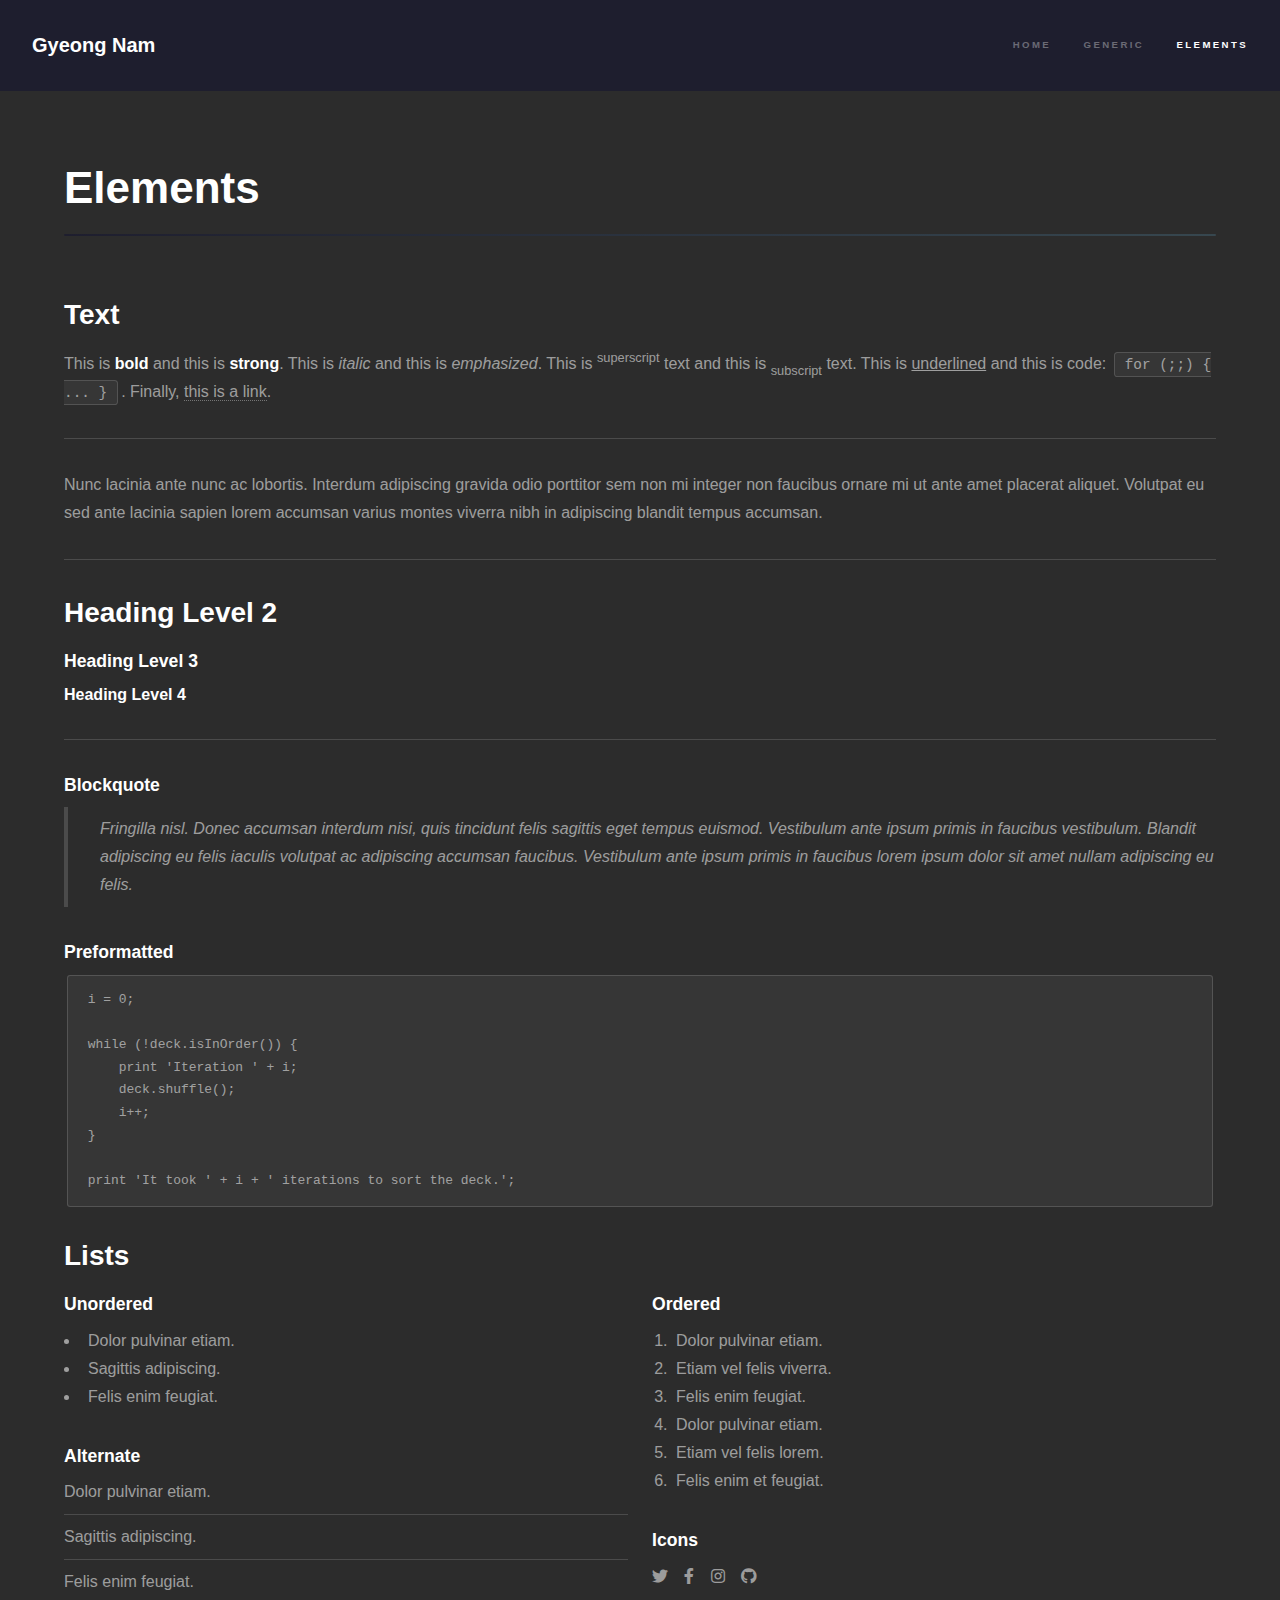
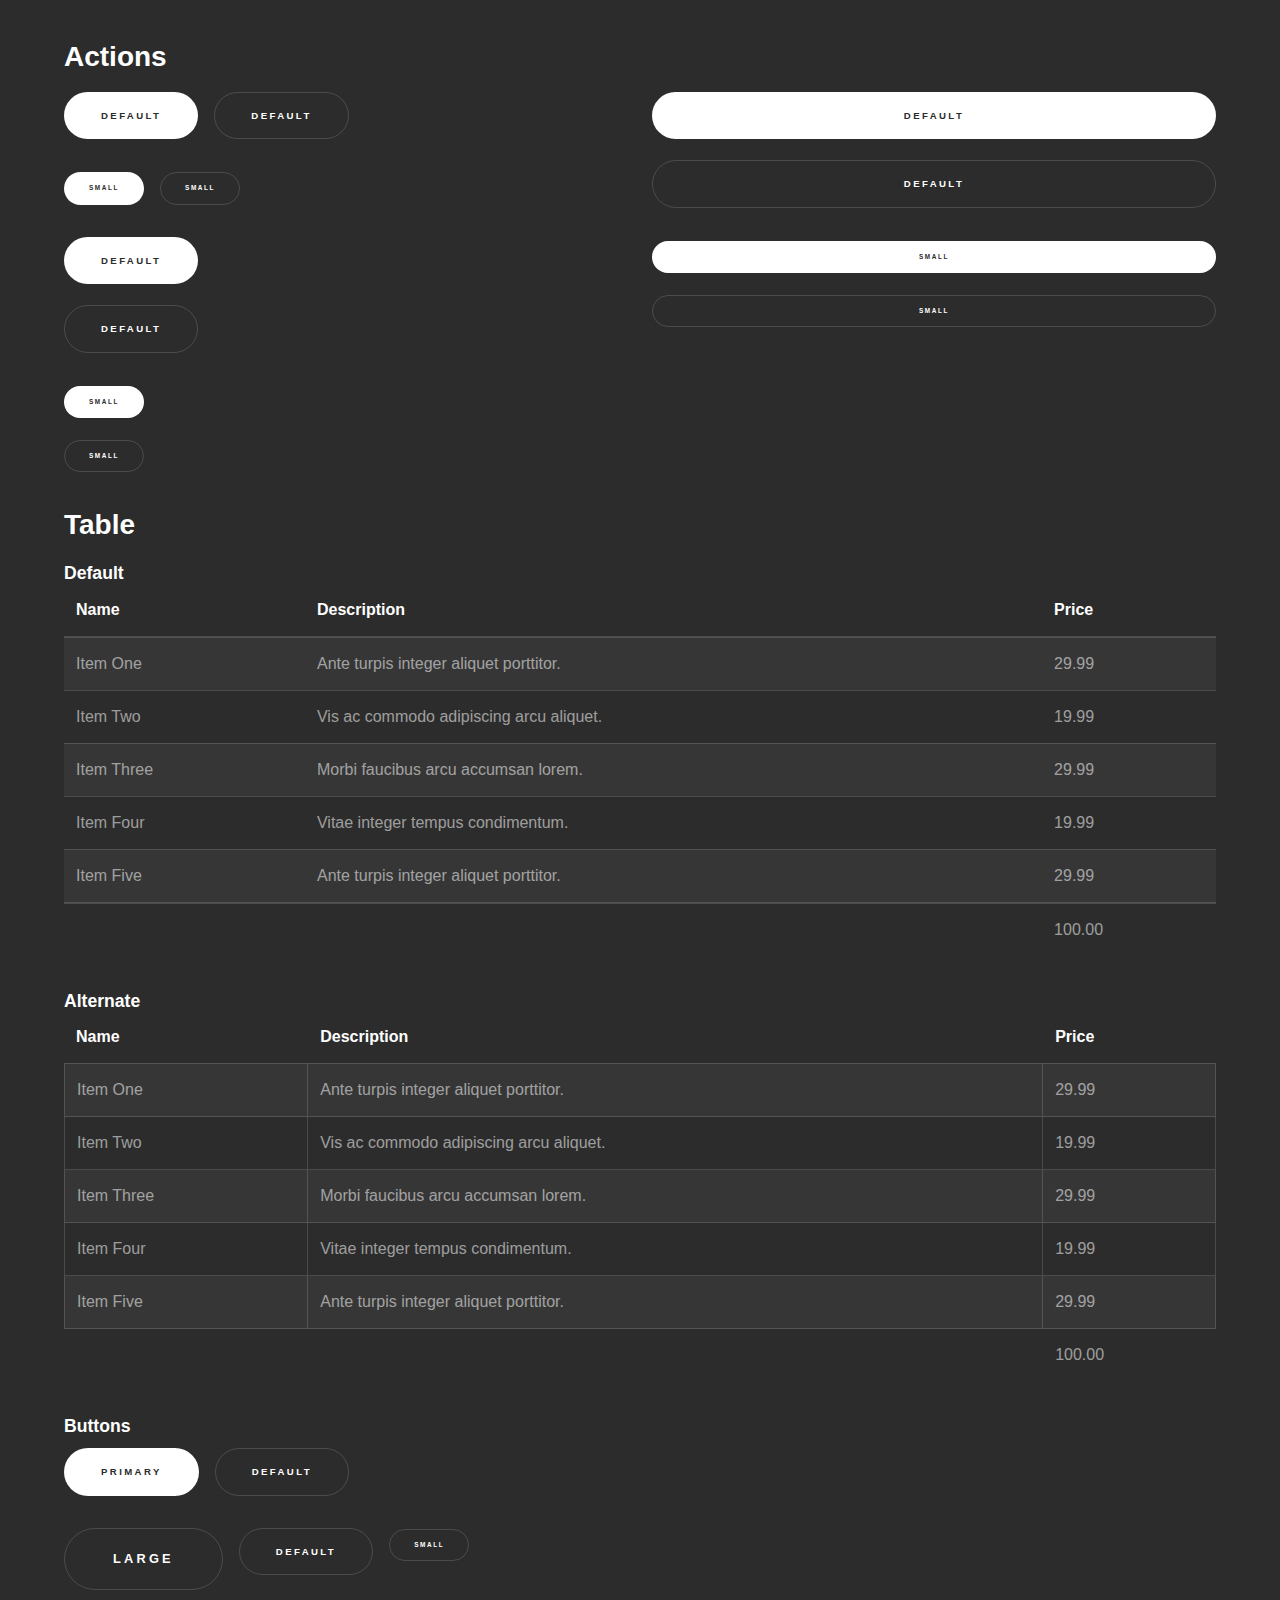
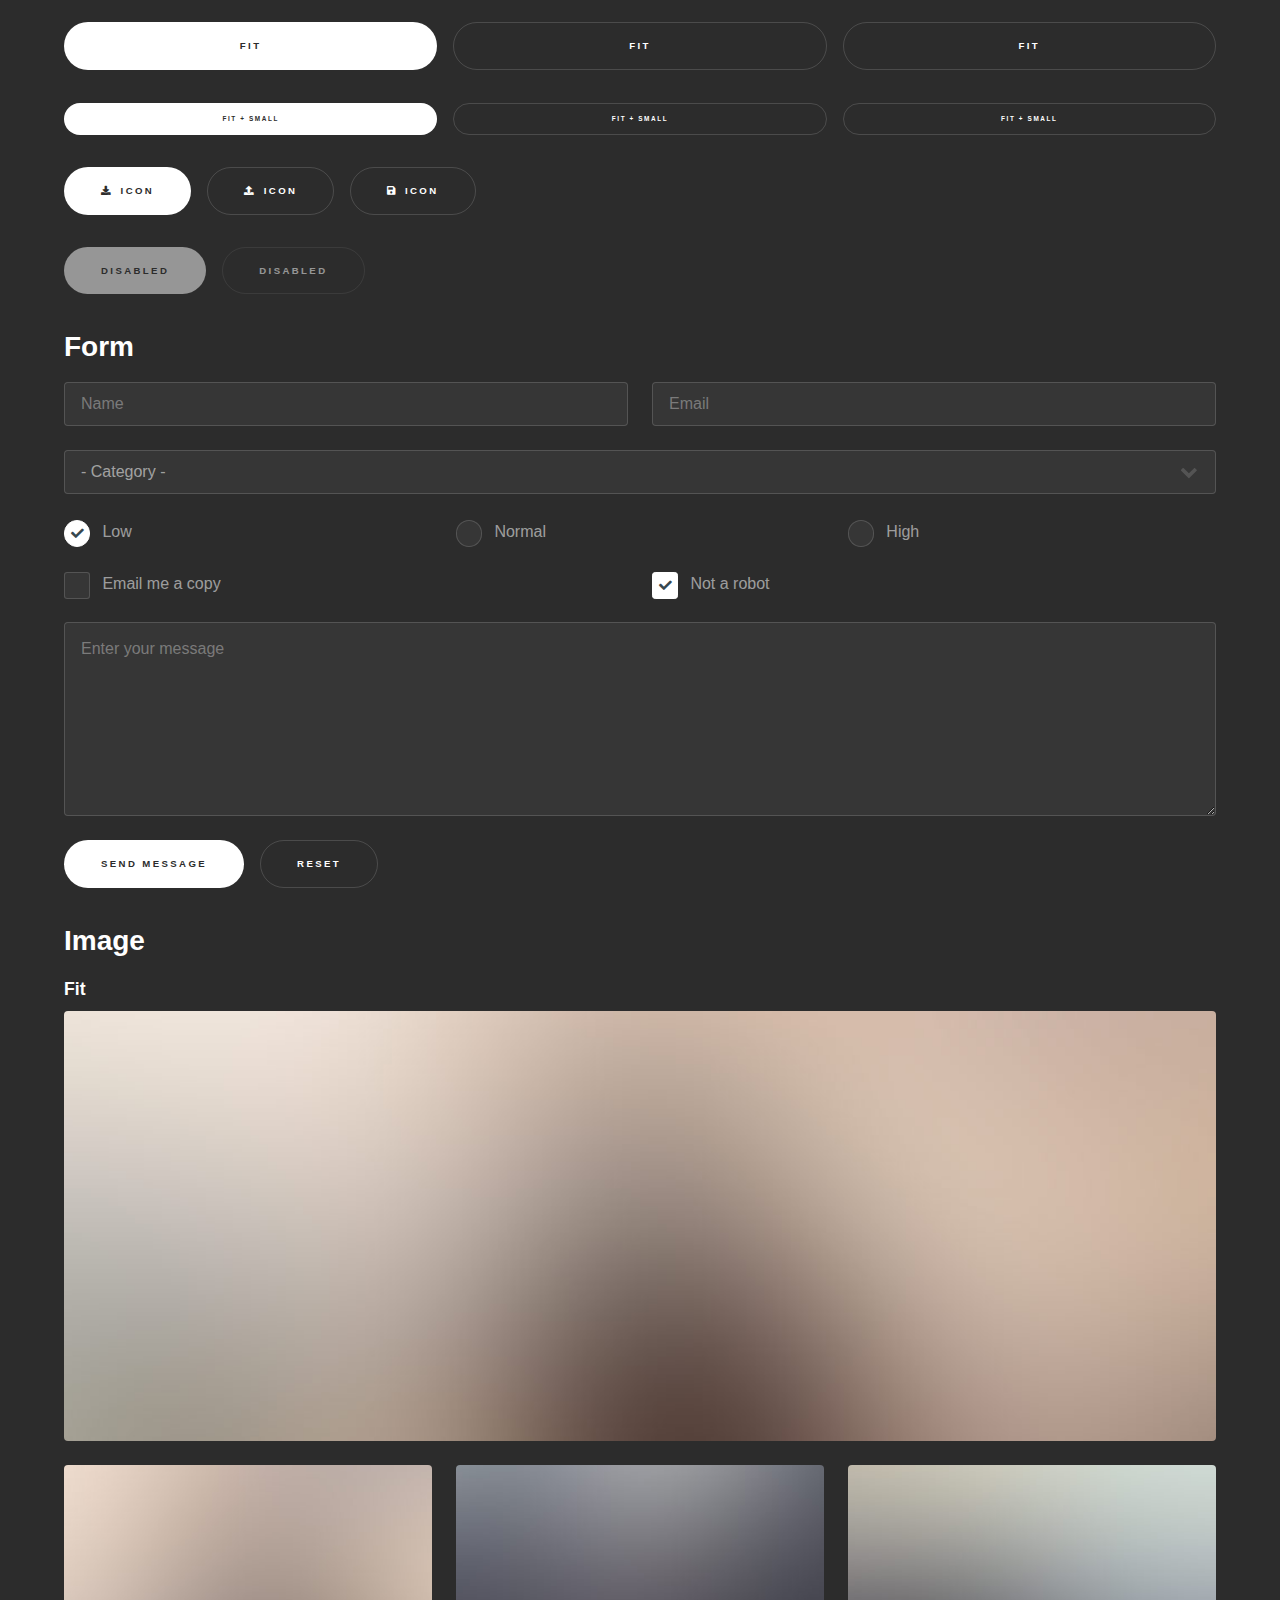
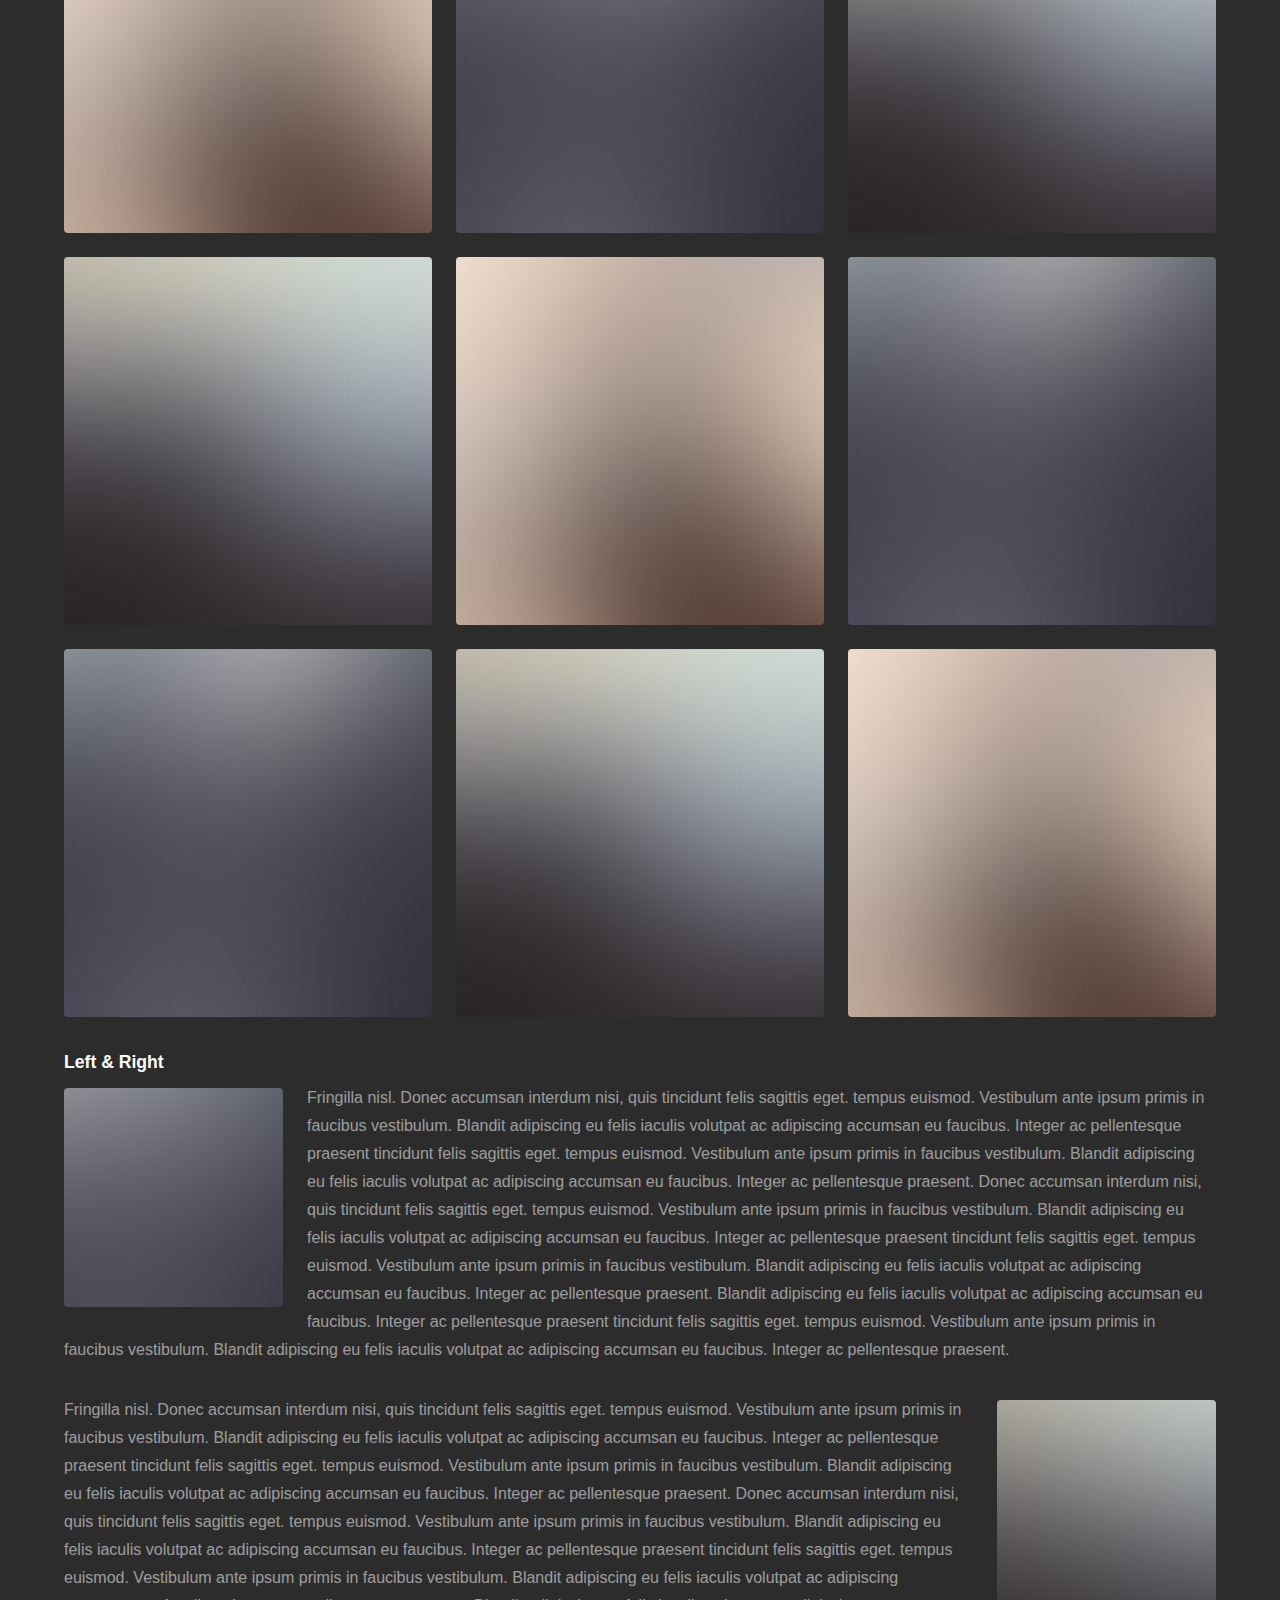
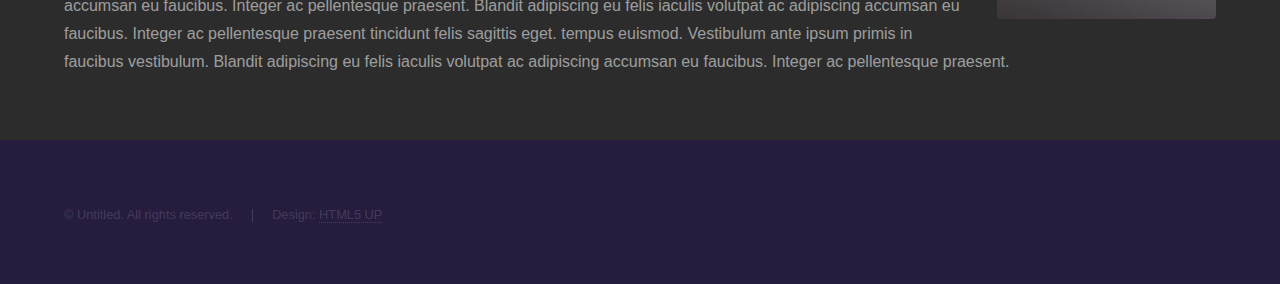
<file: elements.html>
<!DOCTYPE HTML>
<!--
	Gyeong Nam by HTML5 UP
	html5up.net | @ajlkn
	Free for personal and commercial use under the CCA 3.0 license (html5up.net/license)
-->
<html>
	<head>
		<title>Elements - Gyeong Nam by HTML5 UP</title>
		<meta charset="utf-8" />
		<meta name="viewport" content="width=device-width, initial-scale=1, user-scalable=no" />
		<link rel="stylesheet" href="assets/css/main.css" />
		<noscript><link rel="stylesheet" href="assets/css/noscript.css" /></noscript>
	</head>
	<body class="is-preload">

		<!-- Header -->
			<header id="header">
				<a href="index.html" class="title">Gyeong Nam</a>
				<nav>
					<ul>
						<li><a href="index.html">Home</a></li>
						<li><a href="generic.html">Generic</a></li>
						<li><a href="elements.html"  class="active">Elements</a></li>
					</ul>
				</nav>
			</header>

		<!-- Wrapper -->
			<div id="wrapper">

				<!-- Main -->
					<section id="main" class="wrapper">
						<div class="inner">
							<h1 class="major">Elements</h1>

							<!-- Text -->
								<section>
									<h2>Text</h2>
									<p>This is <b>bold</b> and this is <strong>strong</strong>. This is <i>italic</i> and this is <em>emphasized</em>.
									This is <sup>superscript</sup> text and this is <sub>subscript</sub> text.
									This is <u>underlined</u> and this is code: <code>for (;;) { ... }</code>. Finally, <a href="#">this is a link</a>.</p>
									<hr />
									<p>Nunc lacinia ante nunc ac lobortis. Interdum adipiscing gravida odio porttitor sem non mi integer non faucibus ornare mi ut ante amet placerat aliquet. Volutpat eu sed ante lacinia sapien lorem accumsan varius montes viverra nibh in adipiscing blandit tempus accumsan.</p>
									<hr />
									<h2>Heading Level 2</h2>
									<h3>Heading Level 3</h3>
									<h4>Heading Level 4</h4>
									<hr />
									<h3>Blockquote</h3>
									<blockquote>Fringilla nisl. Donec accumsan interdum nisi, quis tincidunt felis sagittis eget tempus euismod. Vestibulum ante ipsum primis in faucibus vestibulum. Blandit adipiscing eu felis iaculis volutpat ac adipiscing accumsan faucibus. Vestibulum ante ipsum primis in faucibus lorem ipsum dolor sit amet nullam adipiscing eu felis.</blockquote>
									<h3>Preformatted</h3>
									<pre><code>i = 0;

while (!deck.isInOrder()) {
    print 'Iteration ' + i;
    deck.shuffle();
    i++;
}

print 'It took ' + i + ' iterations to sort the deck.';</code></pre>
								</section>

							<!-- Lists -->
								<section>
									<h2>Lists</h2>
									<div class="row">
										<div class="col-6 col-12-medium">
											<h3>Unordered</h3>
											<ul>
												<li>Dolor pulvinar etiam.</li>
												<li>Sagittis adipiscing.</li>
												<li>Felis enim feugiat.</li>
											</ul>
											<h3>Alternate</h3>
											<ul class="alt">
												<li>Dolor pulvinar etiam.</li>
												<li>Sagittis adipiscing.</li>
												<li>Felis enim feugiat.</li>
											</ul>
										</div>
										<div class="col-6 col-12-medium">
											<h3>Ordered</h3>
											<ol>
												<li>Dolor pulvinar etiam.</li>
												<li>Etiam vel felis viverra.</li>
												<li>Felis enim feugiat.</li>
												<li>Dolor pulvinar etiam.</li>
												<li>Etiam vel felis lorem.</li>
												<li>Felis enim et feugiat.</li>
											</ol>
											<h3>Icons</h3>
											<ul class="icons">
												<li><a href="#" class="icon brands fa-twitter"><span class="label">Twitter</span></a></li>
												<li><a href="#" class="icon brands fa-facebook-f"><span class="label">Facebook</span></a></li>
												<li><a href="#" class="icon brands fa-instagram"><span class="label">Instagram</span></a></li>
												<li><a href="#" class="icon brands fa-github"><span class="label">Github</span></a></li>
											</ul>
										</div>
									</div>
									<h2>Actions</h2>
									<div class="row">
										<div class="col-6 col-12-medium">
											<ul class="actions">
												<li><a href="#" class="button primary">Default</a></li>
												<li><a href="#" class="button">Default</a></li>
											</ul>
											<ul class="actions small">
												<li><a href="#" class="button primary small">Small</a></li>
												<li><a href="#" class="button small">Small</a></li>
											</ul>
											<ul class="actions stacked">
												<li><a href="#" class="button primary">Default</a></li>
												<li><a href="#" class="button">Default</a></li>
											</ul>
											<ul class="actions stacked">
												<li><a href="#" class="button primary small">Small</a></li>
												<li><a href="#" class="button small">Small</a></li>
											</ul>
										</div>
										<div class="col-6 col-12-medium">
											<ul class="actions stacked">
												<li><a href="#" class="button primary fit">Default</a></li>
												<li><a href="#" class="button fit">Default</a></li>
											</ul>
											<ul class="actions stacked">
												<li><a href="#" class="button primary small fit">Small</a></li>
												<li><a href="#" class="button small fit">Small</a></li>
											</ul>
										</div>
									</div>
								</section>

							<!-- Table -->
								<section>
									<h2>Table</h2>
									<h3>Default</h3>
									<div class="table-wrapper">
										<table>
											<thead>
												<tr>
													<th>Name</th>
													<th>Description</th>
													<th>Price</th>
												</tr>
											</thead>
											<tbody>
												<tr>
													<td>Item One</td>
													<td>Ante turpis integer aliquet porttitor.</td>
													<td>29.99</td>
												</tr>
												<tr>
													<td>Item Two</td>
													<td>Vis ac commodo adipiscing arcu aliquet.</td>
													<td>19.99</td>
												</tr>
												<tr>
													<td>Item Three</td>
													<td> Morbi faucibus arcu accumsan lorem.</td>
													<td>29.99</td>
												</tr>
												<tr>
													<td>Item Four</td>
													<td>Vitae integer tempus condimentum.</td>
													<td>19.99</td>
												</tr>
												<tr>
													<td>Item Five</td>
													<td>Ante turpis integer aliquet porttitor.</td>
													<td>29.99</td>
												</tr>
											</tbody>
											<tfoot>
												<tr>
													<td colspan="2"></td>
													<td>100.00</td>
												</tr>
											</tfoot>
										</table>
									</div>

									<h3>Alternate</h3>
									<div class="table-wrapper">
										<table class="alt">
											<thead>
												<tr>
													<th>Name</th>
													<th>Description</th>
													<th>Price</th>
												</tr>
											</thead>
											<tbody>
												<tr>
													<td>Item One</td>
													<td>Ante turpis integer aliquet porttitor.</td>
													<td>29.99</td>
												</tr>
												<tr>
													<td>Item Two</td>
													<td>Vis ac commodo adipiscing arcu aliquet.</td>
													<td>19.99</td>
												</tr>
												<tr>
													<td>Item Three</td>
													<td> Morbi faucibus arcu accumsan lorem.</td>
													<td>29.99</td>
												</tr>
												<tr>
													<td>Item Four</td>
													<td>Vitae integer tempus condimentum.</td>
													<td>19.99</td>
												</tr>
												<tr>
													<td>Item Five</td>
													<td>Ante turpis integer aliquet porttitor.</td>
													<td>29.99</td>
												</tr>
											</tbody>
											<tfoot>
												<tr>
													<td colspan="2"></td>
													<td>100.00</td>
												</tr>
											</tfoot>
										</table>
									</div>
								</section>

							<!-- Buttons -->
								<section>
									<h3>Buttons</h3>
									<ul class="actions">
										<li><a href="#" class="button primary">Primary</a></li>
										<li><a href="#" class="button">Default</a></li>
									</ul>
									<ul class="actions">
										<li><a href="#" class="button large">Large</a></li>
										<li><a href="#" class="button">Default</a></li>
										<li><a href="#" class="button small">Small</a></li>
									</ul>
									<ul class="actions fit">
										<li><a href="#" class="button primary fit">Fit</a></li>
										<li><a href="#" class="button fit">Fit</a></li>
										<li><a href="#" class="button fit">Fit</a></li>
									</ul>
									<ul class="actions fit small">
										<li><a href="#" class="button primary fit small">Fit + Small</a></li>
										<li><a href="#" class="button fit small">Fit + Small</a></li>
										<li><a href="#" class="button fit small">Fit + Small</a></li>
									</ul>
									<ul class="actions">
										<li><a href="#" class="button primary icon solid fa-download">Icon</a></li>
										<li><a href="#" class="button icon solid fa-upload">Icon</a></li>
										<li><a href="#" class="button icon solid fa-save">Icon</a></li>
									</ul>
									<ul class="actions">
										<li><span class="button primary disabled">Disabled</span></li>
										<li><span class="button disabled">Disabled</span></li>
									</ul>
								</section>

							<!-- Form -->
								<section>
									<h2>Form</h2>
									<form method="post" action="#">
										<div class="row gtr-uniform">
											<div class="col-6 col-12-xsmall">
												<input type="text" name="demo-name" id="demo-name" value="" placeholder="Name" />
											</div>
											<div class="col-6 col-12-xsmall">
												<input type="email" name="demo-email" id="demo-email" value="" placeholder="Email" />
											</div>
											<div class="col-12">
												<select name="demo-category" id="demo-category">
													<option value="">- Category -</option>
													<option value="1">Manufacturing</option>
													<option value="1">Shipping</option>
													<option value="1">Administration</option>
													<option value="1">Human Resources</option>
												</select>
											</div>
											<div class="col-4 col-12-small">
												<input type="radio" id="demo-priority-low" name="demo-priority" checked>
												<label for="demo-priority-low">Low</label>
											</div>
											<div class="col-4 col-12-small">
												<input type="radio" id="demo-priority-normal" name="demo-priority">
												<label for="demo-priority-normal">Normal</label>
											</div>
											<div class="col-4 col-12-small">
												<input type="radio" id="demo-priority-high" name="demo-priority">
												<label for="demo-priority-high">High</label>
											</div>
											<div class="col-6 col-12-small">
												<input type="checkbox" id="demo-copy" name="demo-copy">
												<label for="demo-copy">Email me a copy</label>
											</div>
											<div class="col-6 col-12-small">
												<input type="checkbox" id="demo-human" name="demo-human" checked>
												<label for="demo-human">Not a robot</label>
											</div>
											<div class="col-12">
												<textarea name="demo-message" id="demo-message" placeholder="Enter your message" rows="6"></textarea>
											</div>
											<div class="col-12">
												<ul class="actions">
													<li><input type="submit" value="Send Message" class="primary" /></li>
													<li><input type="reset" value="Reset" /></li>
												</ul>
											</div>
										</div>
									</form>
								</section>

							<!-- Image -->
								<section>
									<h2>Image</h2>
									<h3>Fit</h3>
									<div class="box alt">
										<div class="row gtr-uniform">
											<div class="col-12"><span class="image fit"><img src="images/pic04.jpg" alt="" /></span></div>
											<div class="col-4"><span class="image fit"><img src="images/pic01.jpg" alt="" /></span></div>
											<div class="col-4"><span class="image fit"><img src="images/pic02.jpg" alt="" /></span></div>
											<div class="col-4"><span class="image fit"><img src="images/pic03.jpg" alt="" /></span></div>
											<div class="col-4"><span class="image fit"><img src="images/pic03.jpg" alt="" /></span></div>
											<div class="col-4"><span class="image fit"><img src="images/pic01.jpg" alt="" /></span></div>
											<div class="col-4"><span class="image fit"><img src="images/pic02.jpg" alt="" /></span></div>
											<div class="col-4"><span class="image fit"><img src="images/pic02.jpg" alt="" /></span></div>
											<div class="col-4"><span class="image fit"><img src="images/pic03.jpg" alt="" /></span></div>
											<div class="col-4"><span class="image fit"><img src="images/pic01.jpg" alt="" /></span></div>
										</div>
									</div>
									<h3>Left &amp; Right</h3>
									<p><span class="image left"><img src="images/pic05.jpg" alt="" /></span>Fringilla nisl. Donec accumsan interdum nisi, quis tincidunt felis sagittis eget. tempus euismod. Vestibulum ante ipsum primis in faucibus vestibulum. Blandit adipiscing eu felis iaculis volutpat ac adipiscing accumsan eu faucibus. Integer ac pellentesque praesent tincidunt felis sagittis eget. tempus euismod. Vestibulum ante ipsum primis in faucibus vestibulum. Blandit adipiscing eu felis iaculis volutpat ac adipiscing accumsan eu faucibus. Integer ac pellentesque praesent. Donec accumsan interdum nisi, quis tincidunt felis sagittis eget. tempus euismod. Vestibulum ante ipsum primis in faucibus vestibulum. Blandit adipiscing eu felis iaculis volutpat ac adipiscing accumsan eu faucibus. Integer ac pellentesque praesent tincidunt felis sagittis eget. tempus euismod. Vestibulum ante ipsum primis in faucibus vestibulum. Blandit adipiscing eu felis iaculis volutpat ac adipiscing accumsan eu faucibus. Integer ac pellentesque praesent. Blandit adipiscing eu felis iaculis volutpat ac adipiscing accumsan eu faucibus. Integer ac pellentesque praesent tincidunt felis sagittis eget. tempus euismod. Vestibulum ante ipsum primis in faucibus vestibulum. Blandit adipiscing eu felis iaculis volutpat ac adipiscing accumsan eu faucibus. Integer ac pellentesque praesent.</p>
									<p><span class="image right"><img src="images/pic06.jpg" alt="" /></span>Fringilla nisl. Donec accumsan interdum nisi, quis tincidunt felis sagittis eget. tempus euismod. Vestibulum ante ipsum primis in faucibus vestibulum. Blandit adipiscing eu felis iaculis volutpat ac adipiscing accumsan eu faucibus. Integer ac pellentesque praesent tincidunt felis sagittis eget. tempus euismod. Vestibulum ante ipsum primis in faucibus vestibulum. Blandit adipiscing eu felis iaculis volutpat ac adipiscing accumsan eu faucibus. Integer ac pellentesque praesent. Donec accumsan interdum nisi, quis tincidunt felis sagittis eget. tempus euismod. Vestibulum ante ipsum primis in faucibus vestibulum. Blandit adipiscing eu felis iaculis volutpat ac adipiscing accumsan eu faucibus. Integer ac pellentesque praesent tincidunt felis sagittis eget. tempus euismod. Vestibulum ante ipsum primis in faucibus vestibulum. Blandit adipiscing eu felis iaculis volutpat ac adipiscing accumsan eu faucibus. Integer ac pellentesque praesent. Blandit adipiscing eu felis iaculis volutpat ac adipiscing accumsan eu faucibus. Integer ac pellentesque praesent tincidunt felis sagittis eget. tempus euismod. Vestibulum ante ipsum primis in faucibus vestibulum. Blandit adipiscing eu felis iaculis volutpat ac adipiscing accumsan eu faucibus. Integer ac pellentesque praesent.</p>
								</section>

						</div>
					</section>

			</div>

		<!-- Footer -->
			<footer id="footer" class="wrapper alt">
				<div class="inner">
					<ul class="menu">
						<li>&copy; Untitled. All rights reserved.</li><li>Design: <a href="http://html5up.net">HTML5 UP</a></li>
					</ul>
				</div>
			</footer>

		<!-- Scripts -->
			<script src="assets/js/jquery.min.js"></script>
			<script src="assets/js/jquery.scrollex.min.js"></script>
			<script src="assets/js/jquery.scrolly.min.js"></script>
			<script src="assets/js/browser.min.js"></script>
			<script src="assets/js/breakpoints.min.js"></script>
			<script src="assets/js/util.js"></script>
			<script src="assets/js/main.js"></script>

	</body>
</html>
</file>
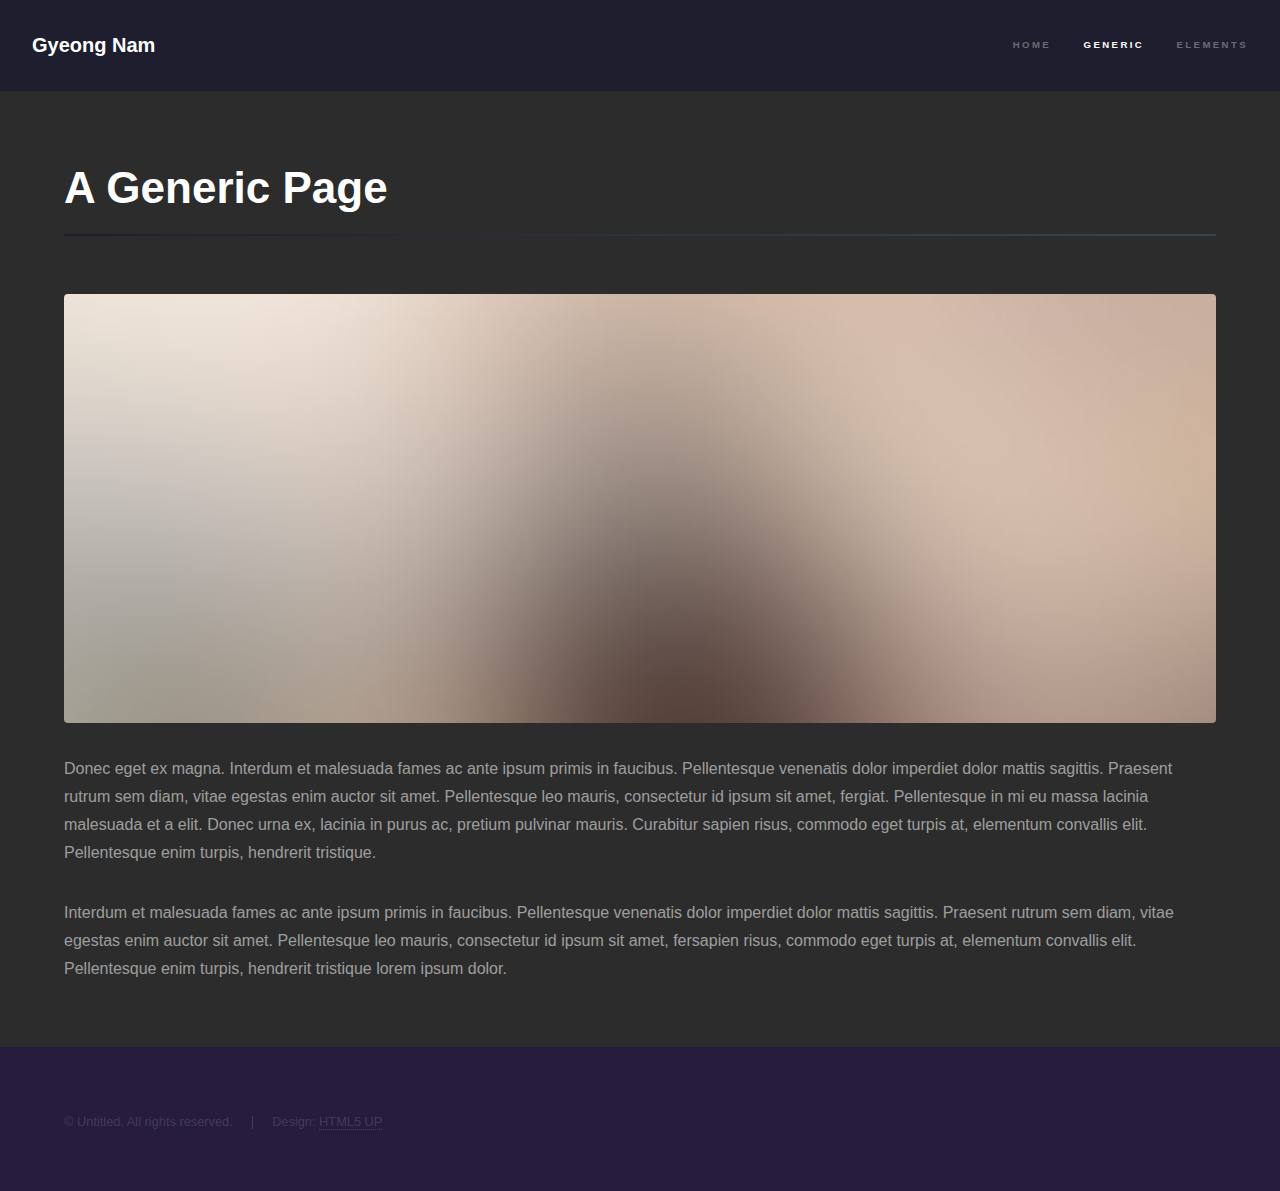
<file: generic.html>
<!DOCTYPE HTML>
<html>
	<head>
		<title>Gyeong Nam</title>
		<meta charset="utf-8" />
		<meta name="viewport" content="width=device-width, initial-scale=1, user-scalable=no" />
		<link rel="stylesheet" href="assets/css/main.css" />
		<noscript><link rel="stylesheet" href="assets/css/noscript.css" /></noscript>
	</head>
	<body class="is-preload">

		<!-- Header -->
			<header id="header">
				<a href="index.html" class="title">Gyeong Nam</a>
				<nav>
					<ul>
						<li><a href="index.html">Home</a></li>
						<li><a href="generic.html" class="active">Generic</a></li>
						<li><a href="elements.html">Elements</a></li>
					</ul>
				</nav>
			</header>

		<!-- Wrapper -->
			<div id="wrapper">

				<!-- Main -->
					<section id="main" class="wrapper">
						<div class="inner">
							<h1 class="major">A Generic Page</h1>
							<span class="image fit"><img src="images/pic04.jpg" alt="" /></span>
							<p>Donec eget ex magna. Interdum et malesuada fames ac ante ipsum primis in faucibus. Pellentesque venenatis dolor imperdiet dolor mattis sagittis. Praesent rutrum sem diam, vitae egestas enim auctor sit amet. Pellentesque leo mauris, consectetur id ipsum sit amet, fergiat. Pellentesque in mi eu massa lacinia malesuada et a elit. Donec urna ex, lacinia in purus ac, pretium pulvinar mauris. Curabitur sapien risus, commodo eget turpis at, elementum convallis elit. Pellentesque enim turpis, hendrerit tristique.</p>
							<p>Interdum et malesuada fames ac ante ipsum primis in faucibus. Pellentesque venenatis dolor imperdiet dolor mattis sagittis. Praesent rutrum sem diam, vitae egestas enim auctor sit amet. Pellentesque leo mauris, consectetur id ipsum sit amet, fersapien risus, commodo eget turpis at, elementum convallis elit. Pellentesque enim turpis, hendrerit tristique lorem ipsum dolor.</p>
						</div>
					</section>

			</div>

		<!-- Footer -->
			<footer id="footer" class="wrapper alt">
				<div class="inner">
					<ul class="menu">
						<li>&copy; Untitled. All rights reserved.</li><li>Design: <a href="http://html5up.net">HTML5 UP</a></li>
					</ul>
				</div>
			</footer>

		<!-- Scripts -->
			<script src="assets/js/jquery.min.js"></script>
			<script src="assets/js/jquery.scrollex.min.js"></script>
			<script src="assets/js/jquery.scrolly.min.js"></script>
			<script src="assets/js/browser.min.js"></script>
			<script src="assets/js/breakpoints.min.js"></script>
			<script src="assets/js/util.js"></script>
			<script src="assets/js/main.js"></script>

	</body>
</html>
</file>
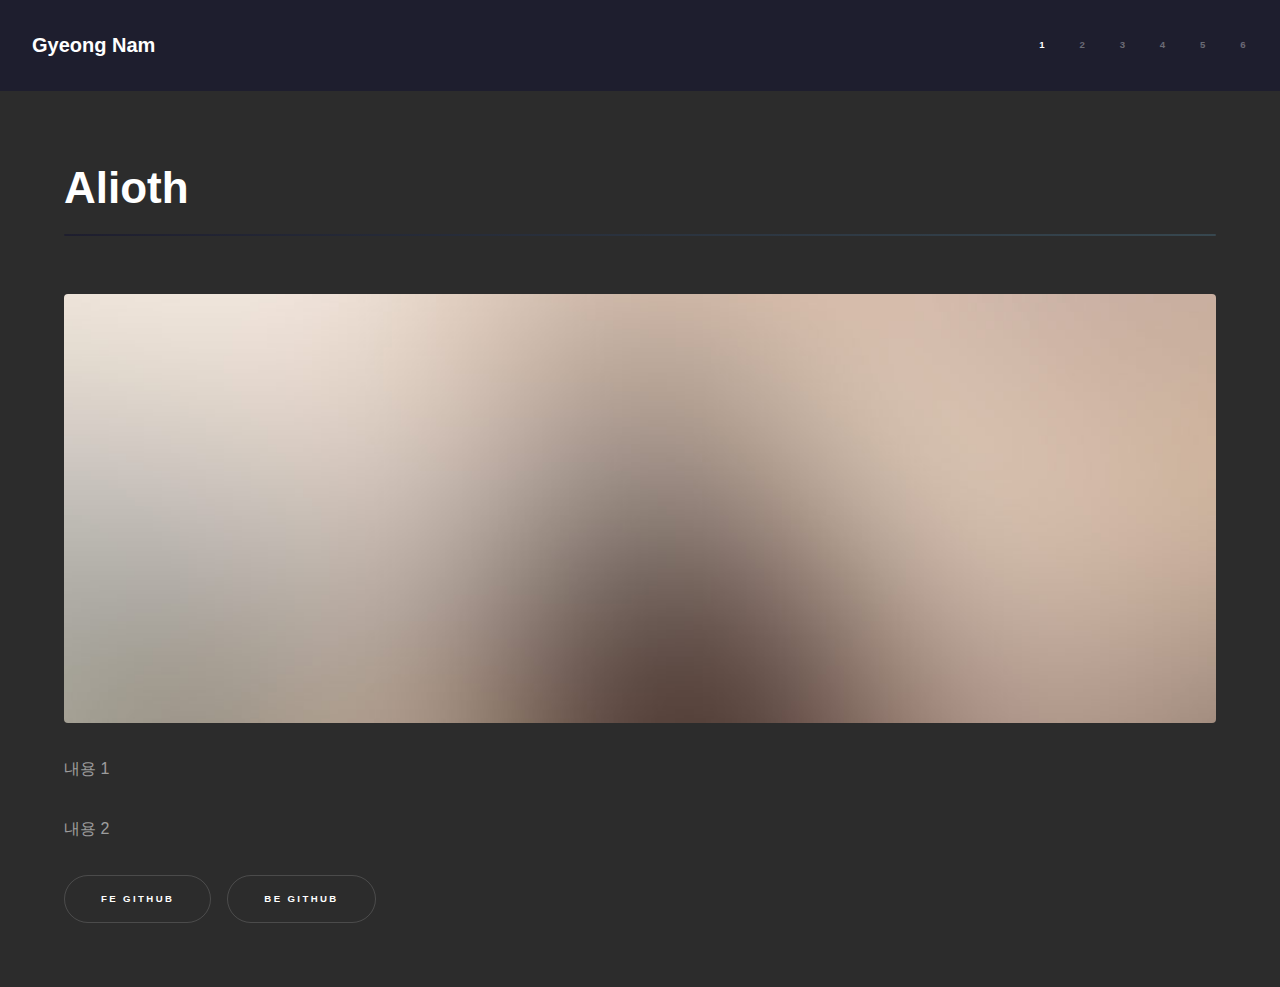
<file: detail/alioth.html>
<!DOCTYPE HTML>
<html>
	<head>
		<title>Gyeong Nam</title>
		<meta charset="utf-8" />
		<meta name="viewport" content="width=device-width, initial-scale=1, user-scalable=no" />
		<link rel="stylesheet" href="/assets/css/main.css" />
		<noscript><link rel="stylesheet" href="/assets/css/noscript.css" /></noscript>
	</head>
	<body class="is-preload">

		<!-- Header -->
			<header id="header">
				<a href="/" class="title">Gyeong Nam</a>
				<nav>
					<ul>
						<li><a href="../detail/alioth.html" class="active">1</a></li>
						<li><a href="../detail/encore-space.html">2</a></li>
						<li><a href="../detail/love-data.html">3</a></li>
						<li><a href="../detail/light.html">4</a></li>
						<li><a href="../detail/suda.html">5</a></li>
						<li><a href="../detail/jung-go-ttang-ttang.html">6</a></li>
					</ul>
				</nav>
			</header>

		<!-- Wrapper -->
			<div id="wrapper">

				<!-- Main -->
					<section id="main" class="wrapper">
						<div class="inner">
							<h1 class="major">Alioth </h1>

							<span class="image fit"><img src="/images/pic04.jpg" alt="" /></span>
							<p>
								내용 1
							</p>
							<p>
								내용 2
							</p>

							<ul class="actions">
								<li><a href="https://github.com/GyeongNam/Alioth-Front" class="button ">FE GitHub</a></li>
								<li><a href="https://github.com/GyeongNam/Alioth-Back" class="button ">BE GitHub</a></li>
							</ul>

						</div>
					</section>

			</div>



		<!-- Scripts -->
			<script src="/assets/js/jquery.min.js"></script>
			<script src="/assets/js/jquery.scrollex.min.js"></script>
			<script src="/assets/js/jquery.scrolly.min.js"></script>
			<script src="/assets/js/browser.min.js"></script>
			<script src="/assets/js/breakpoints.min.js"></script>
			<script src="/assets/js/util.js"></script>
			<script src="/assets/js/main.js"></script>

	</body>
</html>
</file>
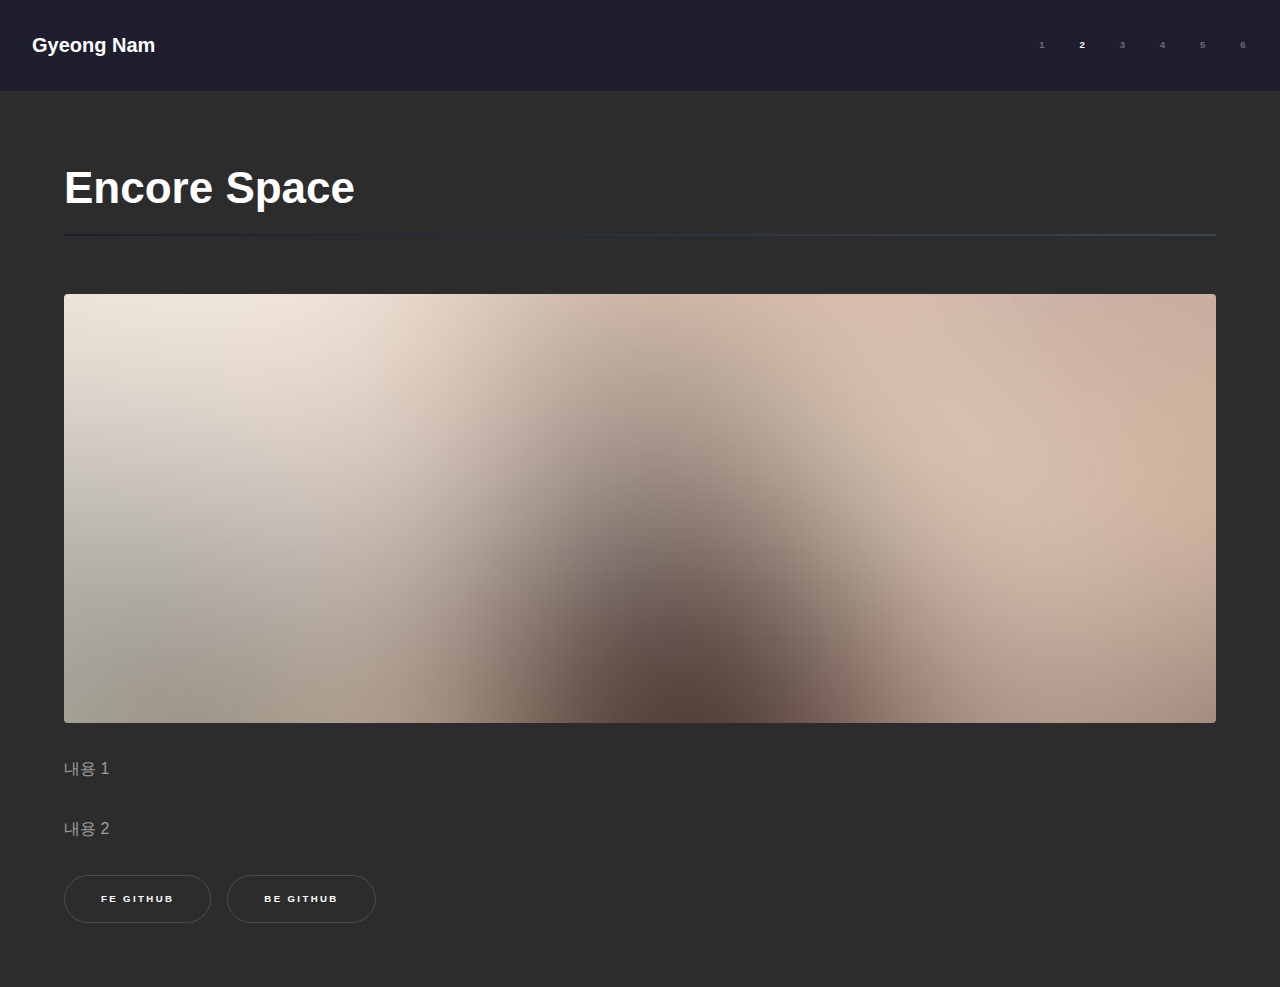
<file: detail/encore-space.html>
<!DOCTYPE HTML>
<html>
	<head>
		<title>Gyeong Nam</title>
		<meta charset="utf-8" />
		<meta name="viewport" content="width=device-width, initial-scale=1, user-scalable=no" />
		<link rel="stylesheet" href="/assets/css/main.css" />
		<noscript><link rel="stylesheet" href="/assets/css/noscript.css" /></noscript>
	</head>
	<body class="is-preload">

		<!-- Header -->
			<header id="header">
				<a href="/" class="title">Gyeong Nam</a>
				<nav>
					<ul>
						<li><a href="../detail/alioth.html">1</a></li>
						<li><a href="../detail/encore-space.html" class="active">2</a></li>
						<li><a href="../detail/love-data.html">3</a></li>
						<li><a href="../detail/light.html">4</a></li>
						<li><a href="../detail/suda.html">5</a></li>
						<li><a href="../detail/jung-go-ttang-ttang.html">6</a></li>
					</ul>
				</nav>
			</header>

		<!-- Wrapper -->
			<div id="wrapper">

				<!-- Main -->
					<section id="main" class="wrapper">
						<div class="inner">
							<h1 class="major">Encore Space</h1>
							<span class="image fit"><img src="/images/pic04.jpg" alt="" /></span>
							<p>
								내용 1
							</p>
							<p>
								내용 2
							</p>

							<ul class="actions">
								<li><a href="https://github.com/GyeongNam/Encore-Space-Front" class="button ">FE GitHub</a></li>
								<li><a href="https://github.com/GyeongNam/Encore-Space-Back" class="button ">BE GitHub</a></li>
							</ul>

						</div>
					</section>

			</div>



		<!-- Scripts -->
			<script src="/assets/js/jquery.min.js"></script>
			<script src="/assets/js/jquery.scrollex.min.js"></script>
			<script src="/assets/js/jquery.scrolly.min.js"></script>
			<script src="/assets/js/browser.min.js"></script>
			<script src="/assets/js/breakpoints.min.js"></script>
			<script src="/assets/js/util.js"></script>
			<script src="/assets/js/main.js"></script>

	</body>
</html>
</file>
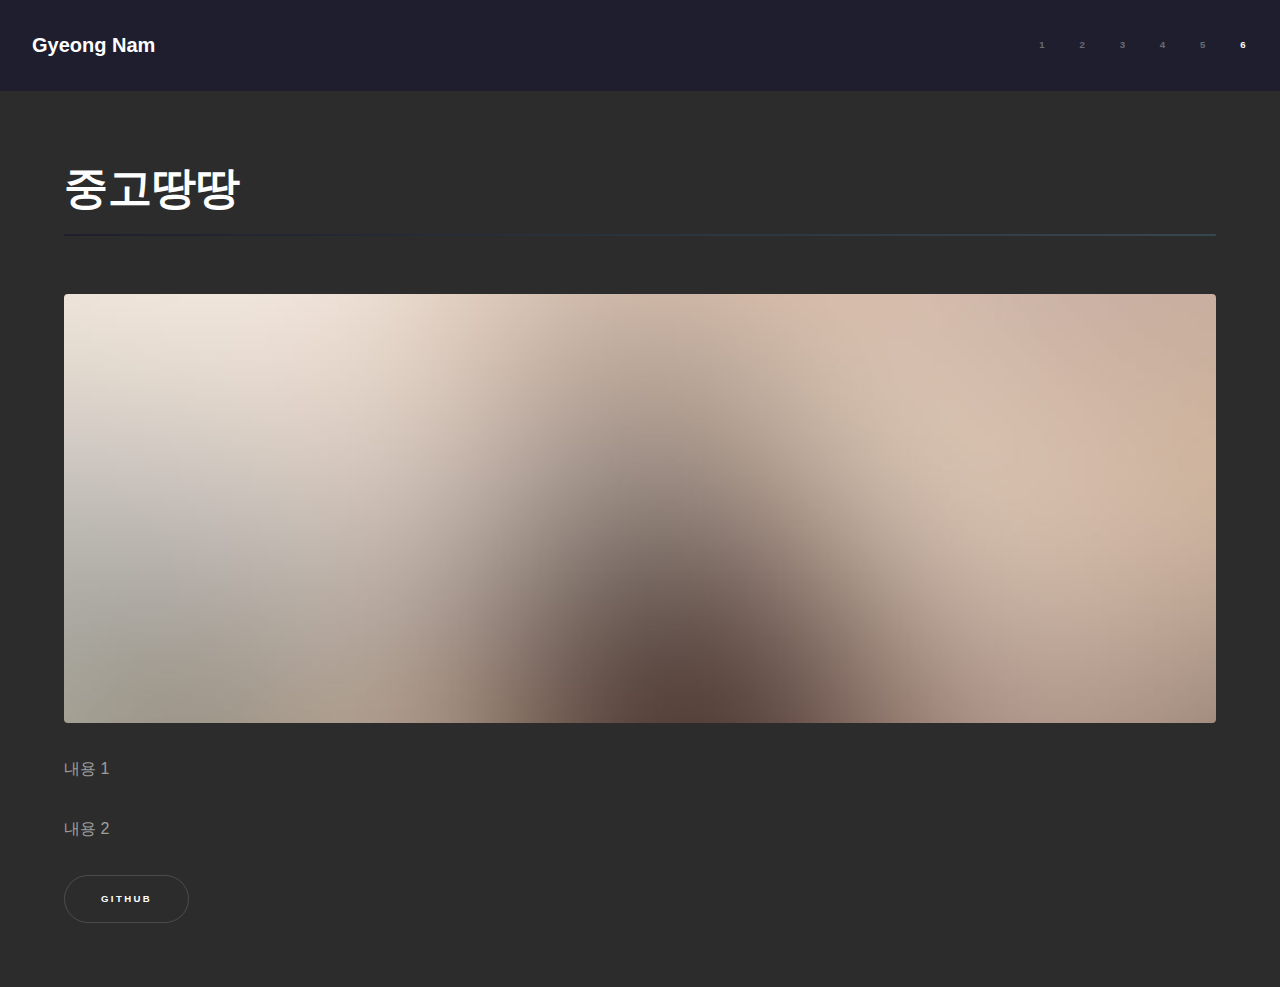
<file: detail/jung-go-ttang-ttang.html>
<!DOCTYPE HTML>
<html>
	<head>
		<title>Gyeong Nam</title>
		<meta charset="utf-8" />
		<meta name="viewport" content="width=device-width, initial-scale=1, user-scalable=no" />
		<link rel="stylesheet" href="/assets/css/main.css" />
		<noscript><link rel="stylesheet" href="/assets/css/noscript.css" /></noscript>
	</head>
	<body class="is-preload">

		<!-- Header -->
			<header id="header">
				<a href="/" class="title">Gyeong Nam</a>
				<nav>
					<ul>
						<li><a href="../detail/alioth.html">1</a></li>
						<li><a href="../detail/encore-space.html">2</a></li>
						<li><a href="../detail/love-data.html">3</a></li>
						<li><a href="../detail/light.html">4</a></li>
						<li><a href="../detail/suda.html">5</a></li>
						<li><a href="../detail/jung-go-ttang-ttang.html" class="active">6</a></li>
					</ul>
				</nav>
			</header>

		<!-- Wrapper -->
			<div id="wrapper">

				<!-- Main -->
					<section id="main" class="wrapper">
						<div class="inner">
							<h1 class="major">중고땅땅</h1>
							<span class="image fit"><img src="/images/pic04.jpg" alt="" /></span>
							<p>
								내용 1
							</p>
							<p>
								내용 2
							</p>

							<ul class="actions">
								<li><a href="https://github.com/GyeongNam/Jung-Go-Ttang-Ttang" class="button">GitHub</a></li>
							</ul>

						</div>
					</section>

			</div>



		<!-- Scripts -->
			<script src="/assets/js/jquery.min.js"></script>
			<script src="/assets/js/jquery.scrollex.min.js"></script>
			<script src="/assets/js/jquery.scrolly.min.js"></script>
			<script src="/assets/js/browser.min.js"></script>
			<script src="/assets/js/breakpoints.min.js"></script>
			<script src="/assets/js/util.js"></script>
			<script src="/assets/js/main.js"></script>

	</body>
</html>
</file>
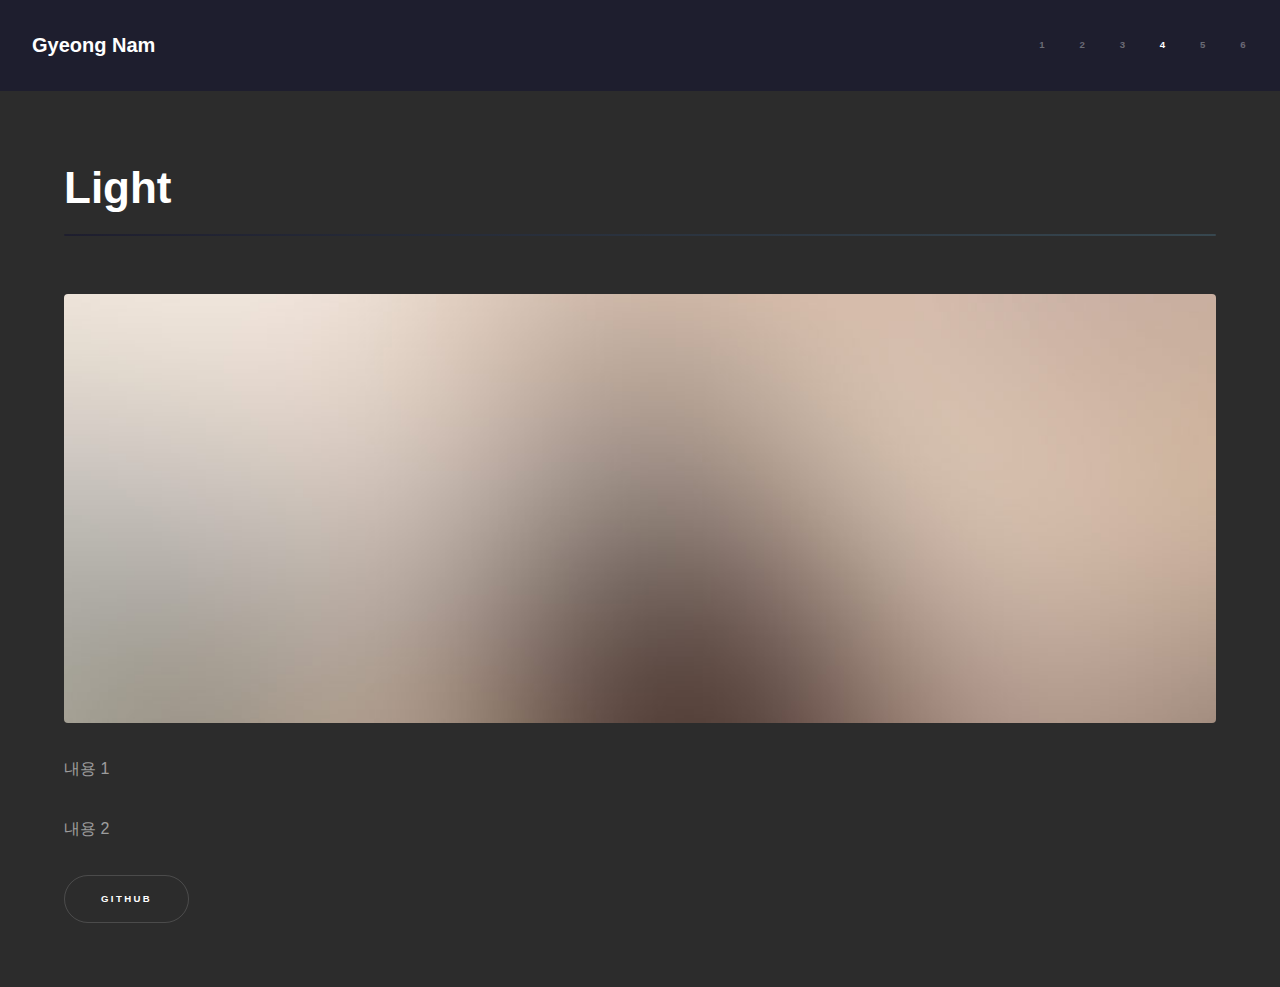
<file: detail/light.html>
<!DOCTYPE HTML>
<html>
	<head>
		<title>Gyeong Nam</title>
		<meta charset="utf-8" />
		<meta name="viewport" content="width=device-width, initial-scale=1, user-scalable=no" />
		<link rel="stylesheet" href="/assets/css/main.css" />
		<noscript><link rel="stylesheet" href="/assets/css/noscript.css" /></noscript>
	</head>
	<body class="is-preload">

		<!-- Header -->
			<header id="header">
				<a href="/" class="title">Gyeong Nam</a>
				<nav>
					<ul>
						<li><a href="../detail/alioth.html">1</a></li>
						<li><a href="../detail/encore-space.html">2</a></li>
						<li><a href="../detail/love-data.html">3</a></li>
						<li><a href="../detail/light.html" class="active">4</a></li>
						<li><a href="../detail/suda.html">5</a></li>
						<li><a href="../detail/jung-go-ttang-ttang.html">6</a></li>
					</ul>
				</nav>
			</header>

		<!-- Wrapper -->
			<div id="wrapper">

				<!-- Main -->
					<section id="main" class="wrapper">
						<div class="inner">
							<h1 class="major">Light</h1>
							<span class="image fit"><img src="/images/pic04.jpg" alt="" /></span>
							<p>
								내용 1
							</p>
							<p>
								내용 2
							</p>

							<ul class="actions">
								<li><a href="https://github.com/GyeongNam/Light" class="button">GitHub</a></li>
							</ul>

						</div>
					</section>

			</div>



		<!-- Scripts -->
			<script src="/assets/js/jquery.min.js"></script>
			<script src="/assets/js/jquery.scrollex.min.js"></script>
			<script src="/assets/js/jquery.scrolly.min.js"></script>
			<script src="/assets/js/browser.min.js"></script>
			<script src="/assets/js/breakpoints.min.js"></script>
			<script src="/assets/js/util.js"></script>
			<script src="/assets/js/main.js"></script>

	</body>
</html>
</file>
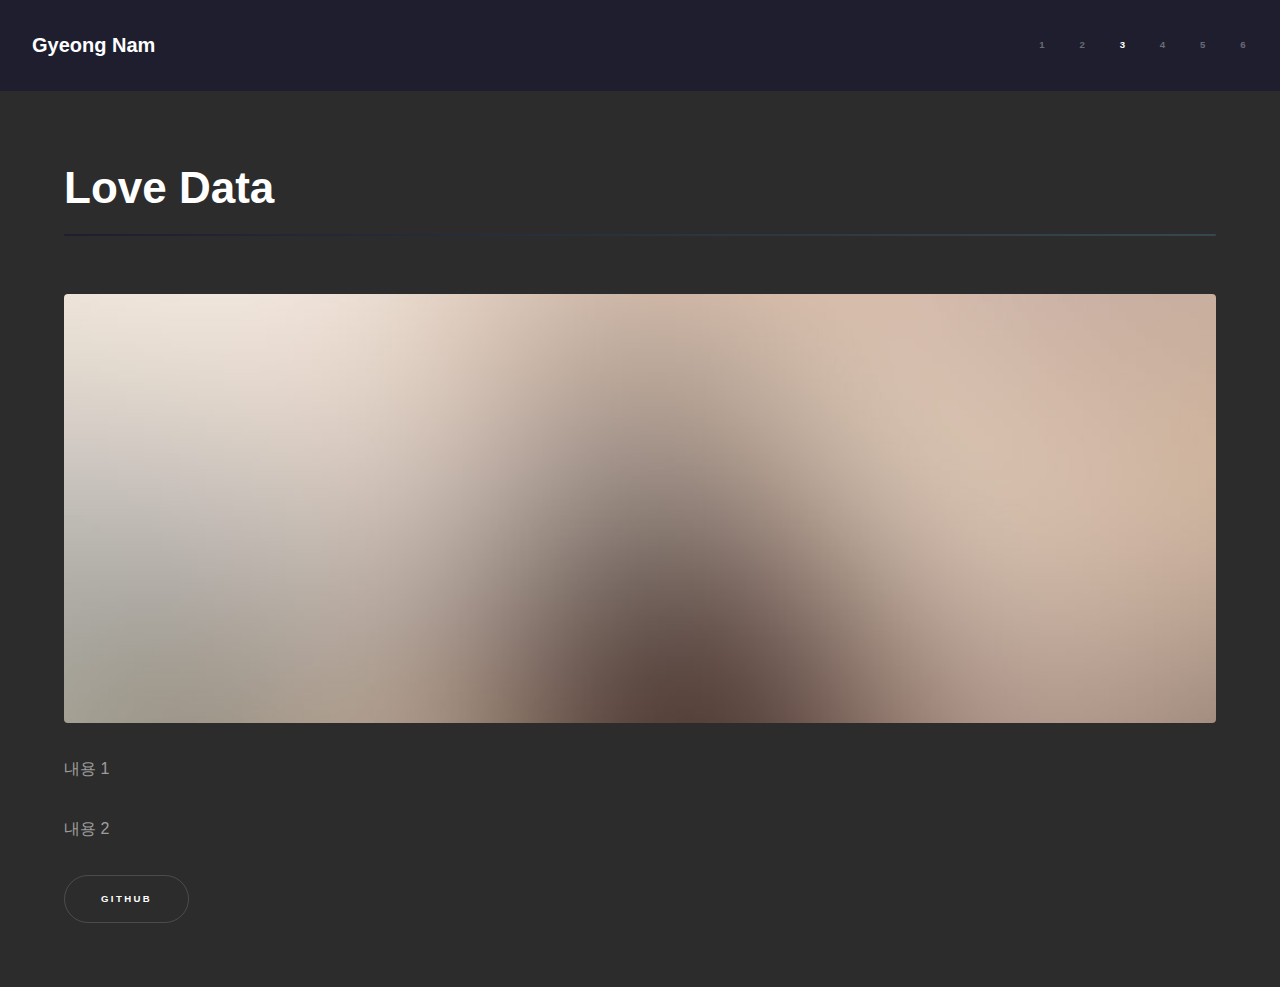
<file: detail/love-data.html>
<!DOCTYPE HTML>
<html>
	<head>
		<title>Gyeong Nam</title>
		<meta charset="utf-8" />
		<meta name="viewport" content="width=device-width, initial-scale=1, user-scalable=no" />
		<link rel="stylesheet" href="/assets/css/main.css" />
		<noscript><link rel="stylesheet" href="/assets/css/noscript.css" /></noscript>
	</head>
	<body class="is-preload">

		<!-- Header -->
			<header id="header">
				<a href="/" class="title">Gyeong Nam</a>
				<nav>
					<ul>
						<li><a href="../detail/alioth.html" >1</a></li>
						<li><a href="../detail/encore-space.html">2</a></li>
						<li><a href="../detail/love-data.html" class="active">3</a></li>
						<li><a href="../detail/light.html">4</a></li>
						<li><a href="../detail/suda.html">5</a></li>
						<li><a href="../detail/jung-go-ttang-ttang.html">6</a></li>
					</ul>
				</nav>
			</header>

		<!-- Wrapper -->
			<div id="wrapper">

				<!-- Main -->
					<section id="main" class="wrapper">
						<div class="inner">
							<h1 class="major">Love Data</h1>
							<span class="image fit"><img src="/images/pic04.jpg" alt="" /></span>
							<p>
								내용 1
							</p>
							<p>
								내용 2
							</p>
							<ul class="actions">
								<li><a href="https://github.com/GyeongNam/LoveData" class="button">GitHub</a></li>
							</ul>

						</div>
					</section>

			</div>



		<!-- Scripts -->
			<script src="/assets/js/jquery.min.js"></script>
			<script src="/assets/js/jquery.scrollex.min.js"></script>
			<script src="/assets/js/jquery.scrolly.min.js"></script>
			<script src="/assets/js/browser.min.js"></script>
			<script src="/assets/js/breakpoints.min.js"></script>
			<script src="/assets/js/util.js"></script>
			<script src="/assets/js/main.js"></script>

	</body>
</html>
</file>
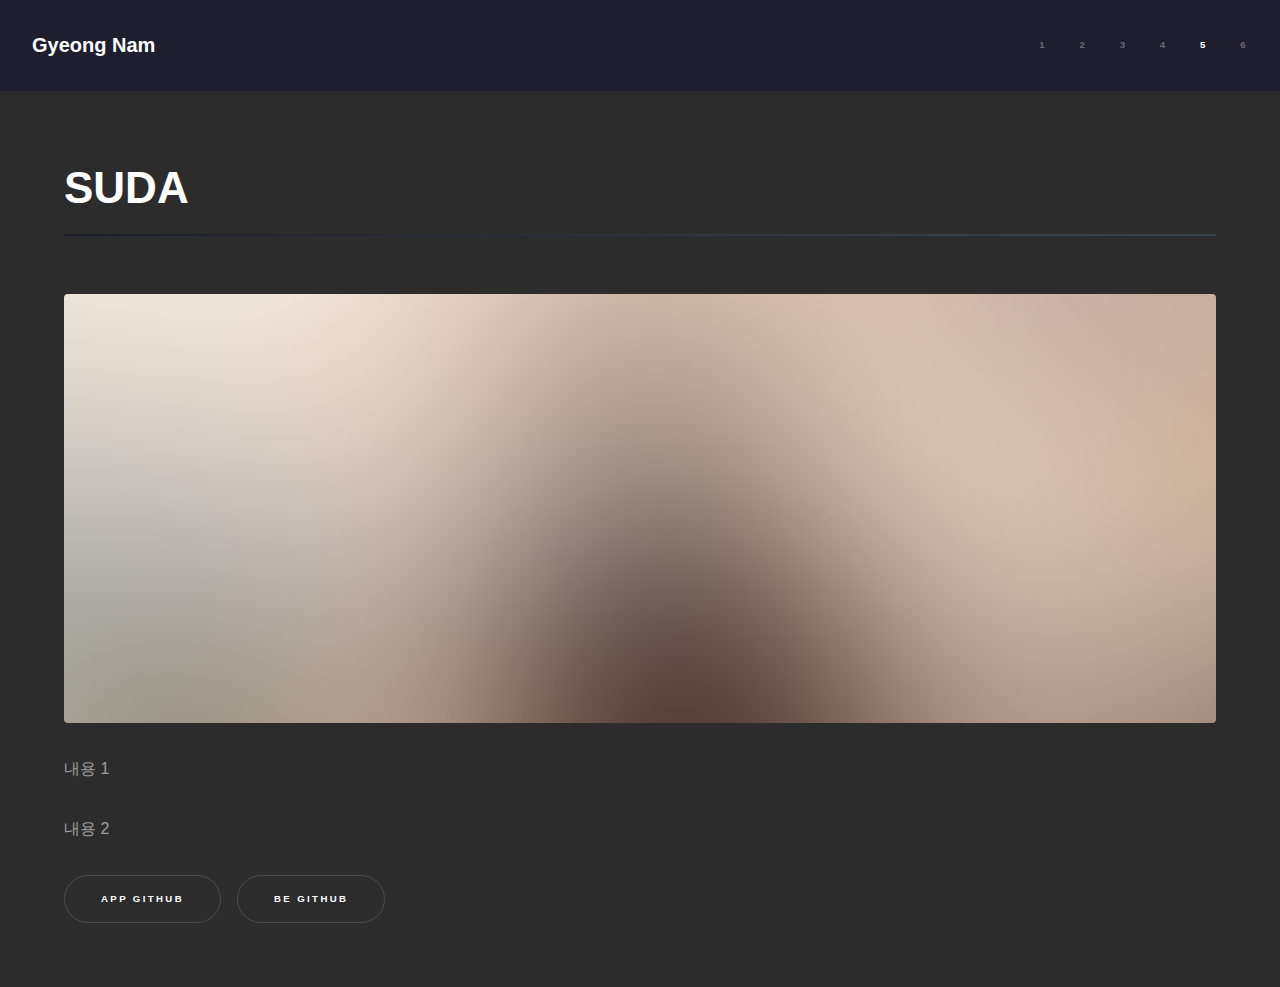
<file: detail/suda.html>
<!DOCTYPE HTML>
<html>
	<head>
		<title>Gyeong Nam</title>
		<meta charset="utf-8" />
		<meta name="viewport" content="width=device-width, initial-scale=1, user-scalable=no" />
		<link rel="stylesheet" href="/assets/css/main.css" />
		<noscript><link rel="stylesheet" href="/assets/css/noscript.css" /></noscript>
	</head>
	<body class="is-preload">

		<!-- Header -->
			<header id="header">
				<a href="/" class="title">Gyeong Nam</a>
				<nav>
					<ul>
						<li><a href="../detail/alioth.html">1</a></li>
						<li><a href="../detail/encore-space.html">2</a></li>
						<li><a href="../detail/love-data.html">3</a></li>
						<li><a href="../detail/light.html">4</a></li>
						<li><a href="../detail/suda.html" class="active">5</a></li>
						<li><a href="../detail/jung-go-ttang-ttang.html">6</a></li>
					</ul>
				</nav>
			</header>

		<!-- Wrapper -->
			<div id="wrapper">

				<!-- Main -->
					<section id="main" class="wrapper">
						<div class="inner">
							<h1 class="major">SUDA</h1>
							<span class="image fit"><img src="/images/pic04.jpg" alt="" /></span>
							<p>
								내용 1
							</p>
							<p>
								내용 2
							</p>

							<ul class="actions">
								<li><a href="https://github.com/GyeongNam/Suda-App" class="button ">App GitHub</a></li>
								<li><a href="https://github.com/GyeongNam/Suda-Back" class="button ">BE GitHub</a></li>
							</ul>

						</div>
					</section>

			</div>



		<!-- Scripts -->
			<script src="/assets/js/jquery.min.js"></script>
			<script src="/assets/js/jquery.scrollex.min.js"></script>
			<script src="/assets/js/jquery.scrolly.min.js"></script>
			<script src="/assets/js/browser.min.js"></script>
			<script src="/assets/js/breakpoints.min.js"></script>
			<script src="/assets/js/util.js"></script>
			<script src="/assets/js/main.js"></script>

	</body>
</html>
</file>
<file: assets/css/noscript.css>
/*
	Hyperspace by HTML5 UP
	html5up.net | @ajlkn
	Free for personal and commercial use under the CCA 3.0 license (html5up.net/license)
*/

/* Spotlights */

	.spotlights > section > .image:before {
		opacity: 0 !important;
	}

	.spotlights > section > .content > .inner {
		-moz-transform: none !important;
		-webkit-transform: none !important;
		-ms-transform: none !important;
		transform: none !important;
		opacity: 1 !important;
	}

/* Wrapper */

	.wrapper > .inner {
		opacity: 1 !important;
		-moz-transform: none !important;
		-webkit-transform: none !important;
		-ms-transform: none !important;
		transform: none !important;
	}

/* Sidebar */

	#sidebar > .inner {
		opacity: 1 !important;
	}

	#sidebar nav > ul > li {
		-moz-transform: none !important;
		-webkit-transform: none !important;
		-ms-transform: none !important;
		transform: none !important;
		opacity: 1 !important;
	}
</file>
<file: assets/css/main.css>
@import url(fontawesome-all.min.css);

/*
	Hyperspace by HTML5 UP
	html5up.net | @ajlkn
	Free for personal and commercial use under the CCA 3.0 license (html5up.net/license)
*/

html, body, div, span, applet, object,
iframe, h1, h2, h3, h4, h5, h6, p, blockquote,
pre, a, abbr, acronym, address, big, cite,
code, del, dfn, em, img, ins, kbd, q, s, samp,
small, strike, strong, sub, sup, tt, var, b,
u, i, center, dl, dt, dd, ol, ul, li, fieldset,
form, label, legend, table, caption, tbody,
tfoot, thead, tr, th, td, article, aside,
canvas, details, embed, figure, figcaption,
footer, header, hgroup, menu, nav, output, ruby,
section, summary, time, mark, audio, video {
	margin: 0;
	padding: 0;
	border: 0;
	font-size: 100%;
	font: inherit;
	vertical-align: baseline;}

article, aside, details, figcaption, figure,
footer, header, hgroup, menu, nav, section {
	display: block;}

body {
	line-height: 1;
}

ol, ul {
	list-style: none;
}

blockquote, q {
	quotes: none;
}

	blockquote:before, blockquote:after, q:before, q:after {
		content: '';
		content: none;
	}

table {
	border-collapse: collapse;
	border-spacing: 0;
}

body {
	-webkit-text-size-adjust: none;
}

mark {
	background-color: transparent;
	color: inherit;
}

input::-moz-focus-inner {
	border: 0;
	padding: 0;
}

input, select, textarea {
	-moz-appearance: none;
	-webkit-appearance: none;
	-ms-appearance: none;
	appearance: none;
}

/* Basic */

	@-ms-viewport {
		width: device-width;
	}

	body {
		-ms-overflow-style: scrollbar;
	}

	@media screen and (max-width: 480px) {

		html, body {
			min-width: 320px;
		}

	}

	html {
		box-sizing: border-box;
	}

	*, *:before, *:after {
		box-sizing: inherit;
	}

	body {
		background: #2C2C2C;
	}

		body.is-preload *, body.is-preload *:before, body.is-preload *:after {
			-moz-animation: none !important;
			-webkit-animation: none !important;
			-ms-animation: none !important;
			animation: none !important;
			-moz-transition: none !important;
			-webkit-transition: none !important;
			-ms-transition: none !important;
			transition: none !important;
		}

/* Type */

	body, input, select, textarea {
		color: rgba(255, 255, 255, 0.55);
		font-family: Arial, Helvetica, sans-serif;
		font-size: 16.5pt;
		font-weight: normal;
		line-height: 1.75;
	}

		@media screen and (max-width: 1680px) {

			body, input, select, textarea {
				font-size: 13pt;
			}

		}

		@media screen and (max-width: 1280px) {

			body, input, select, textarea {
				font-size: 12pt;
			}

		}

		@media screen and (max-width: 360px) {

			body, input, select, textarea {
				font-size: 11pt;
			}

		}

	a {
		-moz-transition: color 0.2s ease, border-bottom-color 0.2s ease;
		-webkit-transition: color 0.2s ease, border-bottom-color 0.2s ease;
		-ms-transition: color 0.2s ease, border-bottom-color 0.2s ease;
		transition: color 0.2s ease, border-bottom-color 0.2s ease;
		border-bottom: dotted 1px rgba(255, 255, 255, 0.35);
		color: inherit;
		text-decoration: none;
	}

		a:hover {
			border-bottom-color: transparent;
			color: #ffffff;
		}

	strong, b {
		color: #ffffff;
		font-weight: bold;
	}

	em, i {
		font-style: italic;
	}

	p {
		margin: 0 0 2em 0;
	}

	h1, h2, h3, h4, h5, h6 {
		color: #ffffff;
		font-weight: bold;
		line-height: 1.5;
		margin: 0 0 0.5em 0;
	}

		h1 a, h2 a, h3 a, h4 a, h5 a, h6 a {
			color: inherit;
			text-decoration: none;
		}

	h1 {
		font-size: 2.75em;
	}

		h1.major {
			margin: 0 0 1.3em 0;
			position: relative;
			padding-bottom: 0.35em;
		}

			h1.major:after {
				background-image: -moz-linear-gradient(to right, #1E1E2E, #37474F);
				background-image: -webkit-linear-gradient(to right, #1E1E2E, #37474F);
				background-image: -ms-linear-gradient(to right, #1E1E2E, #37474F);
				background-image: linear-gradient(to right, #1E1E2E, #37474F);
				-moz-transition: max-width 0.2s ease;
				-webkit-transition: max-width 0.2s ease;
				-ms-transition: max-width 0.2s ease;
				transition: max-width 0.2s ease;
				border-radius: 0.2em;
				bottom: 0;
				content: '';
				height: 0.05em;
				position: absolute;
				right: 0;
				width: 100%;
			}

	h2 {
		font-size: 1.75em;
	}

	h3 {
		font-size: 1.1em;
	}

	h4 {
		font-size: 1em;
	}

	h5 {
		font-size: 0.8em;
	}

	h6 {
		font-size: 0.6em;
	}

	@media screen and (max-width: 736px) {

		h1 {
			font-size: 2em;
		}

		h2 {
			font-size: 1.25em;
		}

		h3 {
			font-size: 1em;
		}

		h4 {
			font-size: 0.8em;
		}

		h5 {
			font-size: 0.6em;
		}

		h6 {
			font-size: 0.6em;
		}

	}

	sub {
		font-size: 0.8em;
		position: relative;
		top: 0.5em;
	}

	sup {
		font-size: 0.8em;
		position: relative;
		top: -0.5em;
	}

	blockquote {
		border-left: solid 4px rgba(255, 255, 255, 0.15);
		font-style: italic;
		margin: 0 0 2em 0;
		padding: 0.5em 0 0.5em 2em;
	}

	code {
		background: rgba(255, 255, 255, 0.05);
		border-radius: 0.25em;
		border: solid 1px rgba(255, 255, 255, 0.15);
		font-family: "Courier New", monospace;
		font-size: 0.9em;
		margin: 0 0.25em;
		padding: 0.25em 0.65em;
	}

	pre {
		-webkit-overflow-scrolling: touch;
		font-family: "Courier New", monospace;
		font-size: 0.9em;
		margin: 0 0 2em 0;
	}

		pre code {
			display: block;
			line-height: 1.75em;
			padding: 1em 1.5em;
			overflow-x: auto;
		}

	hr {
		border: 0;
		border-bottom: solid 1px rgba(255, 255, 255, 0.15);
		margin: 2em 0;
	}

		hr.major {
			margin: 3em 0;
		}

	.align-left {
		text-align: left;
	}

	.align-center {
		text-align: center;
	}

	.align-right {
		text-align: right;
	}

/* Row */

	.row {
		display: flex;
		flex-wrap: wrap;
		box-sizing: border-box;
		align-items: stretch;
	}

		.row > * {
			box-sizing: border-box;
		}

		.row.gtr-uniform > * > :last-child {
			margin-bottom: 0;
		}

		.row.aln-left {
			justify-content: flex-start;
		}

		.row.aln-center {
			justify-content: center;
		}

		.row.aln-right {
			justify-content: flex-end;
		}

		.row.aln-top {
			align-items: flex-start;
		}

		.row.aln-middle {
			align-items: center;
		}

		.row.aln-bottom {
			align-items: flex-end;
		}

		.row > .imp {
			order: -1;
		}

		.row > .col-1 {
			width: 8.33333%;
		}

		.row > .off-1 {
			margin-left: 8.33333%;
		}

		.row > .col-2 {
			width: 16.66667%;
		}

		.row > .off-2 {
			margin-left: 16.66667%;
		}

		.row > .col-3 {
			width: 25%;
		}

		.row > .off-3 {
			margin-left: 25%;
		}

		.row > .col-4 {
			width: 33.33333%;
		}

		.row > .off-4 {
			margin-left: 33.33333%;
		}

		.row > .col-5 {
			width: 41.66667%;
		}

		.row > .off-5 {
			margin-left: 41.66667%;
		}

		.row > .col-6 {
			width: 50%;
		}

		.row > .off-6 {
			margin-left: 50%;
		}

		.row > .col-7 {
			width: 58.33333%;
		}

		.row > .off-7 {
			margin-left: 58.33333%;
		}

		.row > .col-8 {
			width: 66.66667%;
		}

		.row > .off-8 {
			margin-left: 66.66667%;
		}

		.row > .col-9 {
			width: 75%;
		}

		.row > .off-9 {
			margin-left: 75%;
		}

		.row > .col-10 {
			width: 83.33333%;
		}

		.row > .off-10 {
			margin-left: 83.33333%;
		}

		.row > .col-11 {
			width: 91.66667%;
		}

		.row > .off-11 {
			margin-left: 91.66667%;
		}

		.row > .col-12 {
			width: 100%;
		}

		.row > .off-12 {
			margin-left: 100%;
		}

		.row.gtr-0 {
			margin-top: 0;
			margin-left: 0em;
		}

			.row.gtr-0 > * {
				padding: 0 0 0 0em;
			}

			.row.gtr-0.gtr-uniform {
				margin-top: 0em;
			}

				.row.gtr-0.gtr-uniform > * {
					padding-top: 0em;
				}

		.row.gtr-25 {
			margin-top: 0;
			margin-left: -0.375em;
		}

			.row.gtr-25 > * {
				padding: 0 0 0 0.375em;
			}

			.row.gtr-25.gtr-uniform {
				margin-top: -0.375em;
			}

				.row.gtr-25.gtr-uniform > * {
					padding-top: 0.375em;
				}

		.row.gtr-50 {
			margin-top: 0;
			margin-left: -0.75em;
		}

			.row.gtr-50 > * {
				padding: 0 0 0 0.75em;
			}

			.row.gtr-50.gtr-uniform {
				margin-top: -0.75em;
			}

				.row.gtr-50.gtr-uniform > * {
					padding-top: 0.75em;
				}

		.row {
			margin-top: 0;
			margin-left: -1.5em;
		}

			.row > * {
				padding: 0 0 0 1.5em;
			}

			.row.gtr-uniform {
				margin-top: -1.5em;
			}

				.row.gtr-uniform > * {
					padding-top: 1.5em;
				}

		.row.gtr-150 {
			margin-top: 0;
			margin-left: -2.25em;
		}

			.row.gtr-150 > * {
				padding: 0 0 0 2.25em;
			}

			.row.gtr-150.gtr-uniform {
				margin-top: -2.25em;
			}

				.row.gtr-150.gtr-uniform > * {
					padding-top: 2.25em;
				}

		.row.gtr-200 {
			margin-top: 0;
			margin-left: -3em;
		}

			.row.gtr-200 > * {
				padding: 0 0 0 3em;
			}

			.row.gtr-200.gtr-uniform {
				margin-top: -3em;
			}

				.row.gtr-200.gtr-uniform > * {
					padding-top: 3em;
				}

		@media screen and (max-width: 1680px) {

			.row {
				display: flex;
				flex-wrap: wrap;
				box-sizing: border-box;
				align-items: stretch;
			}

				.row > * {
					box-sizing: border-box;
				}

				.row.gtr-uniform > * > :last-child {
					margin-bottom: 0;
				}

				.row.aln-left {
					justify-content: flex-start;
				}

				.row.aln-center {
					justify-content: center;
				}

				.row.aln-right {
					justify-content: flex-end;
				}

				.row.aln-top {
					align-items: flex-start;
				}

				.row.aln-middle {
					align-items: center;
				}

				.row.aln-bottom {
					align-items: flex-end;
				}

				.row > .imp-xlarge {
					order: -1;
				}

				.row > .col-1-xlarge {
					width: 8.33333%;
				}

				.row > .off-1-xlarge {
					margin-left: 8.33333%;
				}

				.row > .col-2-xlarge {
					width: 16.66667%;
				}

				.row > .off-2-xlarge {
					margin-left: 16.66667%;
				}

				.row > .col-3-xlarge {
					width: 25%;
				}

				.row > .off-3-xlarge {
					margin-left: 25%;
				}

				.row > .col-4-xlarge {
					width: 33.33333%;
				}

				.row > .off-4-xlarge {
					margin-left: 33.33333%;
				}

				.row > .col-5-xlarge {
					width: 41.66667%;
				}

				.row > .off-5-xlarge {
					margin-left: 41.66667%;
				}

				.row > .col-6-xlarge {
					width: 50%;
				}

				.row > .off-6-xlarge {
					margin-left: 50%;
				}

				.row > .col-7-xlarge {
					width: 58.33333%;
				}

				.row > .off-7-xlarge {
					margin-left: 58.33333%;
				}

				.row > .col-8-xlarge {
					width: 66.66667%;
				}

				.row > .off-8-xlarge {
					margin-left: 66.66667%;
				}

				.row > .col-9-xlarge {
					width: 75%;
				}

				.row > .off-9-xlarge {
					margin-left: 75%;
				}

				.row > .col-10-xlarge {
					width: 83.33333%;
				}

				.row > .off-10-xlarge {
					margin-left: 83.33333%;
				}

				.row > .col-11-xlarge {
					width: 91.66667%;
				}

				.row > .off-11-xlarge {
					margin-left: 91.66667%;
				}

				.row > .col-12-xlarge {
					width: 100%;
				}

				.row > .off-12-xlarge {
					margin-left: 100%;
				}

				.row.gtr-0 {
					margin-top: 0;
					margin-left: 0em;
				}

					.row.gtr-0 > * {
						padding: 0 0 0 0em;
					}

					.row.gtr-0.gtr-uniform {
						margin-top: 0em;
					}

						.row.gtr-0.gtr-uniform > * {
							padding-top: 0em;
						}

				.row.gtr-25 {
					margin-top: 0;
					margin-left: -0.375em;
				}

					.row.gtr-25 > * {
						padding: 0 0 0 0.375em;
					}

					.row.gtr-25.gtr-uniform {
						margin-top: -0.375em;
					}

						.row.gtr-25.gtr-uniform > * {
							padding-top: 0.375em;
						}

				.row.gtr-50 {
					margin-top: 0;
					margin-left: -0.75em;
				}

					.row.gtr-50 > * {
						padding: 0 0 0 0.75em;
					}

					.row.gtr-50.gtr-uniform {
						margin-top: -0.75em;
					}

						.row.gtr-50.gtr-uniform > * {
							padding-top: 0.75em;
						}

				.row {
					margin-top: 0;
					margin-left: -1.5em;
				}

					.row > * {
						padding: 0 0 0 1.5em;
					}

					.row.gtr-uniform {
						margin-top: -1.5em;
					}

						.row.gtr-uniform > * {
							padding-top: 1.5em;
						}

				.row.gtr-150 {
					margin-top: 0;
					margin-left: -2.25em;
				}

					.row.gtr-150 > * {
						padding: 0 0 0 2.25em;
					}

					.row.gtr-150.gtr-uniform {
						margin-top: -2.25em;
					}

						.row.gtr-150.gtr-uniform > * {
							padding-top: 2.25em;
						}

				.row.gtr-200 {
					margin-top: 0;
					margin-left: -3em;
				}

					.row.gtr-200 > * {
						padding: 0 0 0 3em;
					}

					.row.gtr-200.gtr-uniform {
						margin-top: -3em;
					}

						.row.gtr-200.gtr-uniform > * {
							padding-top: 3em;
						}

		}

		@media screen and (max-width: 1280px) {

			.row {
				display: flex;
				flex-wrap: wrap;
				box-sizing: border-box;
				align-items: stretch;
			}

				.row > * {
					box-sizing: border-box;
				}

				.row.gtr-uniform > * > :last-child {
					margin-bottom: 0;
				}

				.row.aln-left {
					justify-content: flex-start;
				}

				.row.aln-center {
					justify-content: center;
				}

				.row.aln-right {
					justify-content: flex-end;
				}

				.row.aln-top {
					align-items: flex-start;
				}

				.row.aln-middle {
					align-items: center;
				}

				.row.aln-bottom {
					align-items: flex-end;
				}

				.row > .imp-large {
					order: -1;
				}

				.row > .col-1-large {
					width: 8.33333%;
				}

				.row > .off-1-large {
					margin-left: 8.33333%;
				}

				.row > .col-2-large {
					width: 16.66667%;
				}

				.row > .off-2-large {
					margin-left: 16.66667%;
				}

				.row > .col-3-large {
					width: 25%;
				}

				.row > .off-3-large {
					margin-left: 25%;
				}

				.row > .col-4-large {
					width: 33.33333%;
				}

				.row > .off-4-large {
					margin-left: 33.33333%;
				}

				.row > .col-5-large {
					width: 41.66667%;
				}

				.row > .off-5-large {
					margin-left: 41.66667%;
				}

				.row > .col-6-large {
					width: 50%;
				}

				.row > .off-6-large {
					margin-left: 50%;
				}

				.row > .col-7-large {
					width: 58.33333%;
				}

				.row > .off-7-large {
					margin-left: 58.33333%;
				}

				.row > .col-8-large {
					width: 66.66667%;
				}

				.row > .off-8-large {
					margin-left: 66.66667%;
				}

				.row > .col-9-large {
					width: 75%;
				}

				.row > .off-9-large {
					margin-left: 75%;
				}

				.row > .col-10-large {
					width: 83.33333%;
				}

				.row > .off-10-large {
					margin-left: 83.33333%;
				}

				.row > .col-11-large {
					width: 91.66667%;
				}

				.row > .off-11-large {
					margin-left: 91.66667%;
				}

				.row > .col-12-large {
					width: 100%;
				}

				.row > .off-12-large {
					margin-left: 100%;
				}

				.row.gtr-0 {
					margin-top: 0;
					margin-left: 0em;
				}

					.row.gtr-0 > * {
						padding: 0 0 0 0em;
					}

					.row.gtr-0.gtr-uniform {
						margin-top: 0em;
					}

						.row.gtr-0.gtr-uniform > * {
							padding-top: 0em;
						}

				.row.gtr-25 {
					margin-top: 0;
					margin-left: -0.375em;
				}

					.row.gtr-25 > * {
						padding: 0 0 0 0.375em;
					}

					.row.gtr-25.gtr-uniform {
						margin-top: -0.375em;
					}

						.row.gtr-25.gtr-uniform > * {
							padding-top: 0.375em;
						}

				.row.gtr-50 {
					margin-top: 0;
					margin-left: -0.75em;
				}

					.row.gtr-50 > * {
						padding: 0 0 0 0.75em;
					}

					.row.gtr-50.gtr-uniform {
						margin-top: -0.75em;
					}

						.row.gtr-50.gtr-uniform > * {
							padding-top: 0.75em;
						}

				.row {
					margin-top: 0;
					margin-left: -1.5em;
				}

					.row > * {
						padding: 0 0 0 1.5em;
					}

					.row.gtr-uniform {
						margin-top: -1.5em;
					}

						.row.gtr-uniform > * {
							padding-top: 1.5em;
						}

				.row.gtr-150 {
					margin-top: 0;
					margin-left: -2.25em;
				}

					.row.gtr-150 > * {
						padding: 0 0 0 2.25em;
					}

					.row.gtr-150.gtr-uniform {
						margin-top: -2.25em;
					}

						.row.gtr-150.gtr-uniform > * {
							padding-top: 2.25em;
						}

				.row.gtr-200 {
					margin-top: 0;
					margin-left: -3em;
				}

					.row.gtr-200 > * {
						padding: 0 0 0 3em;
					}

					.row.gtr-200.gtr-uniform {
						margin-top: -3em;
					}

						.row.gtr-200.gtr-uniform > * {
							padding-top: 3em;
						}

		}

		@media screen and (max-width: 980px) {

			.row {
				display: flex;
				flex-wrap: wrap;
				box-sizing: border-box;
				align-items: stretch;
			}

				.row > * {
					box-sizing: border-box;
				}

				.row.gtr-uniform > * > :last-child {
					margin-bottom: 0;
				}

				.row.aln-left {
					justify-content: flex-start;
				}

				.row.aln-center {
					justify-content: center;
				}

				.row.aln-right {
					justify-content: flex-end;
				}

				.row.aln-top {
					align-items: flex-start;
				}

				.row.aln-middle {
					align-items: center;
				}

				.row.aln-bottom {
					align-items: flex-end;
				}

				.row > .imp-medium {
					order: -1;
				}

				.row > .col-1-medium {
					width: 8.33333%;
				}

				.row > .off-1-medium {
					margin-left: 8.33333%;
				}

				.row > .col-2-medium {
					width: 16.66667%;
				}

				.row > .off-2-medium {
					margin-left: 16.66667%;
				}

				.row > .col-3-medium {
					width: 25%;
				}

				.row > .off-3-medium {
					margin-left: 25%;
				}

				.row > .col-4-medium {
					width: 33.33333%;
				}

				.row > .off-4-medium {
					margin-left: 33.33333%;
				}

				.row > .col-5-medium {
					width: 41.66667%;
				}

				.row > .off-5-medium {
					margin-left: 41.66667%;
				}

				.row > .col-6-medium {
					width: 50%;
				}

				.row > .off-6-medium {
					margin-left: 50%;
				}

				.row > .col-7-medium {
					width: 58.33333%;
				}

				.row > .off-7-medium {
					margin-left: 58.33333%;
				}

				.row > .col-8-medium {
					width: 66.66667%;
				}

				.row > .off-8-medium {
					margin-left: 66.66667%;
				}

				.row > .col-9-medium {
					width: 75%;
				}

				.row > .off-9-medium {
					margin-left: 75%;
				}

				.row > .col-10-medium {
					width: 83.33333%;
				}

				.row > .off-10-medium {
					margin-left: 83.33333%;
				}

				.row > .col-11-medium {
					width: 91.66667%;
				}

				.row > .off-11-medium {
					margin-left: 91.66667%;
				}

				.row > .col-12-medium {
					width: 100%;
				}

				.row > .off-12-medium {
					margin-left: 100%;
				}

				.row.gtr-0 {
					margin-top: 0;
					margin-left: 0em;
				}

					.row.gtr-0 > * {
						padding: 0 0 0 0em;
					}

					.row.gtr-0.gtr-uniform {
						margin-top: 0em;
					}

						.row.gtr-0.gtr-uniform > * {
							padding-top: 0em;
						}

				.row.gtr-25 {
					margin-top: 0;
					margin-left: -0.375em;
				}

					.row.gtr-25 > * {
						padding: 0 0 0 0.375em;
					}

					.row.gtr-25.gtr-uniform {
						margin-top: -0.375em;
					}

						.row.gtr-25.gtr-uniform > * {
							padding-top: 0.375em;
						}

				.row.gtr-50 {
					margin-top: 0;
					margin-left: -0.75em;
				}

					.row.gtr-50 > * {
						padding: 0 0 0 0.75em;
					}

					.row.gtr-50.gtr-uniform {
						margin-top: -0.75em;
					}

						.row.gtr-50.gtr-uniform > * {
							padding-top: 0.75em;
						}

				.row {
					margin-top: 0;
					margin-left: -1.5em;
				}

					.row > * {
						padding: 0 0 0 1.5em;
					}

					.row.gtr-uniform {
						margin-top: -1.5em;
					}

						.row.gtr-uniform > * {
							padding-top: 1.5em;
						}

				.row.gtr-150 {
					margin-top: 0;
					margin-left: -2.25em;
				}

					.row.gtr-150 > * {
						padding: 0 0 0 2.25em;
					}

					.row.gtr-150.gtr-uniform {
						margin-top: -2.25em;
					}

						.row.gtr-150.gtr-uniform > * {
							padding-top: 2.25em;
						}

				.row.gtr-200 {
					margin-top: 0;
					margin-left: -3em;
				}

					.row.gtr-200 > * {
						padding: 0 0 0 3em;
					}

					.row.gtr-200.gtr-uniform {
						margin-top: -3em;
					}

						.row.gtr-200.gtr-uniform > * {
							padding-top: 3em;
						}

		}

		@media screen and (max-width: 736px) {

			.row {
				display: flex;
				flex-wrap: wrap;
				box-sizing: border-box;
				align-items: stretch;
			}

				.row > * {
					box-sizing: border-box;
				}

				.row.gtr-uniform > * > :last-child {
					margin-bottom: 0;
				}

				.row.aln-left {
					justify-content: flex-start;
				}

				.row.aln-center {
					justify-content: center;
				}

				.row.aln-right {
					justify-content: flex-end;
				}

				.row.aln-top {
					align-items: flex-start;
				}

				.row.aln-middle {
					align-items: center;
				}

				.row.aln-bottom {
					align-items: flex-end;
				}

				.row > .imp-small {
					order: -1;
				}

				.row > .col-1-small {
					width: 8.33333%;
				}

				.row > .off-1-small {
					margin-left: 8.33333%;
				}

				.row > .col-2-small {
					width: 16.66667%;
				}

				.row > .off-2-small {
					margin-left: 16.66667%;
				}

				.row > .col-3-small {
					width: 25%;
				}

				.row > .off-3-small {
					margin-left: 25%;
				}

				.row > .col-4-small {
					width: 33.33333%;
				}

				.row > .off-4-small {
					margin-left: 33.33333%;
				}

				.row > .col-5-small {
					width: 41.66667%;
				}

				.row > .off-5-small {
					margin-left: 41.66667%;
				}

				.row > .col-6-small {
					width: 50%;
				}

				.row > .off-6-small {
					margin-left: 50%;
				}

				.row > .col-7-small {
					width: 58.33333%;
				}

				.row > .off-7-small {
					margin-left: 58.33333%;
				}

				.row > .col-8-small {
					width: 66.66667%;
				}

				.row > .off-8-small {
					margin-left: 66.66667%;
				}

				.row > .col-9-small {
					width: 75%;
				}

				.row > .off-9-small {
					margin-left: 75%;
				}

				.row > .col-10-small {
					width: 83.33333%;
				}

				.row > .off-10-small {
					margin-left: 83.33333%;
				}

				.row > .col-11-small {
					width: 91.66667%;
				}

				.row > .off-11-small {
					margin-left: 91.66667%;
				}

				.row > .col-12-small {
					width: 100%;
				}

				.row > .off-12-small {
					margin-left: 100%;
				}

				.row.gtr-0 {
					margin-top: 0;
					margin-left: 0em;
				}

					.row.gtr-0 > * {
						padding: 0 0 0 0em;
					}

					.row.gtr-0.gtr-uniform {
						margin-top: 0em;
					}

						.row.gtr-0.gtr-uniform > * {
							padding-top: 0em;
						}

				.row.gtr-25 {
					margin-top: 0;
					margin-left: -0.375em;
				}

					.row.gtr-25 > * {
						padding: 0 0 0 0.375em;
					}

					.row.gtr-25.gtr-uniform {
						margin-top: -0.375em;
					}

						.row.gtr-25.gtr-uniform > * {
							padding-top: 0.375em;
						}

				.row.gtr-50 {
					margin-top: 0;
					margin-left: -0.75em;
				}

					.row.gtr-50 > * {
						padding: 0 0 0 0.75em;
					}

					.row.gtr-50.gtr-uniform {
						margin-top: -0.75em;
					}

						.row.gtr-50.gtr-uniform > * {
							padding-top: 0.75em;
						}

				.row {
					margin-top: 0;
					margin-left: -1.5em;
				}

					.row > * {
						padding: 0 0 0 1.5em;
					}

					.row.gtr-uniform {
						margin-top: -1.5em;
					}

						.row.gtr-uniform > * {
							padding-top: 1.5em;
						}

				.row.gtr-150 {
					margin-top: 0;
					margin-left: -2.25em;
				}

					.row.gtr-150 > * {
						padding: 0 0 0 2.25em;
					}

					.row.gtr-150.gtr-uniform {
						margin-top: -2.25em;
					}

						.row.gtr-150.gtr-uniform > * {
							padding-top: 2.25em;
						}

				.row.gtr-200 {
					margin-top: 0;
					margin-left: -3em;
				}

					.row.gtr-200 > * {
						padding: 0 0 0 3em;
					}

					.row.gtr-200.gtr-uniform {
						margin-top: -3em;
					}

						.row.gtr-200.gtr-uniform > * {
							padding-top: 3em;
						}

		}

		@media screen and (max-width: 480px) {

			.row {
				display: flex;
				flex-wrap: wrap;
				box-sizing: border-box;
				align-items: stretch;
			}

				.row > * {
					box-sizing: border-box;
				}

				.row.gtr-uniform > * > :last-child {
					margin-bottom: 0;
				}

				.row.aln-left {
					justify-content: flex-start;
				}

				.row.aln-center {
					justify-content: center;
				}

				.row.aln-right {
					justify-content: flex-end;
				}

				.row.aln-top {
					align-items: flex-start;
				}

				.row.aln-middle {
					align-items: center;
				}

				.row.aln-bottom {
					align-items: flex-end;
				}

				.row > .imp-xsmall {
					order: -1;
				}

				.row > .col-1-xsmall {
					width: 8.33333%;
				}

				.row > .off-1-xsmall {
					margin-left: 8.33333%;
				}

				.row > .col-2-xsmall {
					width: 16.66667%;
				}

				.row > .off-2-xsmall {
					margin-left: 16.66667%;
				}

				.row > .col-3-xsmall {
					width: 25%;
				}

				.row > .off-3-xsmall {
					margin-left: 25%;
				}

				.row > .col-4-xsmall {
					width: 33.33333%;
				}

				.row > .off-4-xsmall {
					margin-left: 33.33333%;
				}

				.row > .col-5-xsmall {
					width: 41.66667%;
				}

				.row > .off-5-xsmall {
					margin-left: 41.66667%;
				}

				.row > .col-6-xsmall {
					width: 50%;
				}

				.row > .off-6-xsmall {
					margin-left: 50%;
				}

				.row > .col-7-xsmall {
					width: 58.33333%;
				}

				.row > .off-7-xsmall {
					margin-left: 58.33333%;
				}

				.row > .col-8-xsmall {
					width: 66.66667%;
				}

				.row > .off-8-xsmall {
					margin-left: 66.66667%;
				}

				.row > .col-9-xsmall {
					width: 75%;
				}

				.row > .off-9-xsmall {
					margin-left: 75%;
				}

				.row > .col-10-xsmall {
					width: 83.33333%;
				}

				.row > .off-10-xsmall {
					margin-left: 83.33333%;
				}

				.row > .col-11-xsmall {
					width: 91.66667%;
				}

				.row > .off-11-xsmall {
					margin-left: 91.66667%;
				}

				.row > .col-12-xsmall {
					width: 100%;
				}

				.row > .off-12-xsmall {
					margin-left: 100%;
				}

				.row.gtr-0 {
					margin-top: 0;
					margin-left: 0em;
				}

					.row.gtr-0 > * {
						padding: 0 0 0 0em;
					}

					.row.gtr-0.gtr-uniform {
						margin-top: 0em;
					}

						.row.gtr-0.gtr-uniform > * {
							padding-top: 0em;
						}

				.row.gtr-25 {
					margin-top: 0;
					margin-left: -0.375em;
				}

					.row.gtr-25 > * {
						padding: 0 0 0 0.375em;
					}

					.row.gtr-25.gtr-uniform {
						margin-top: -0.375em;
					}

						.row.gtr-25.gtr-uniform > * {
							padding-top: 0.375em;
						}

				.row.gtr-50 {
					margin-top: 0;
					margin-left: -0.75em;
				}

					.row.gtr-50 > * {
						padding: 0 0 0 0.75em;
					}

					.row.gtr-50.gtr-uniform {
						margin-top: -0.75em;
					}

						.row.gtr-50.gtr-uniform > * {
							padding-top: 0.75em;
						}

				.row {
					margin-top: 0;
					margin-left: -1.5em;
				}

					.row > * {
						padding: 0 0 0 1.5em;
					}

					.row.gtr-uniform {
						margin-top: -1.5em;
					}

						.row.gtr-uniform > * {
							padding-top: 1.5em;
						}

				.row.gtr-150 {
					margin-top: 0;
					margin-left: -2.25em;
				}

					.row.gtr-150 > * {
						padding: 0 0 0 2.25em;
					}

					.row.gtr-150.gtr-uniform {
						margin-top: -2.25em;
					}

						.row.gtr-150.gtr-uniform > * {
							padding-top: 2.25em;
						}

				.row.gtr-200 {
					margin-top: 0;
					margin-left: -3em;
				}

					.row.gtr-200 > * {
						padding: 0 0 0 3em;
					}

					.row.gtr-200.gtr-uniform {
						margin-top: -3em;
					}

						.row.gtr-200.gtr-uniform > * {
							padding-top: 3em;
						}

		}

/* Box */

	.box {
		border-radius: 0.25em;
		border: solid 1px rgba(255, 255, 255, 0.15);
		margin-bottom: 2em;
		padding: 1.5em;
	}

		.box > :last-child,
		.box > :last-child > :last-child,
		.box > :last-child > :last-child > :last-child {
			margin-bottom: 0;
		}

		.box.alt {
			border: 0;
			border-radius: 0;
			padding: 0;
		}

/* Button */

	input[type="submit"],
	input[type="reset"],
	input[type="button"],
	button,
	.button {
		-moz-appearance: none;
		-webkit-appearance: none;
		-ms-appearance: none;
		appearance: none;
		-moz-transition: border-color 0.2s ease;
		-webkit-transition: border-color 0.2s ease;
		-ms-transition: border-color 0.2s ease;
		transition: border-color 0.2s ease;
		background-color: transparent;
		border: solid 1px !important;
		border-color: rgba(255, 255, 255, 0.15) !important;
		border-radius: 3em;
		color: #ffffff !important;
		cursor: pointer;
		display: inline-block;
		font-size: 0.6em;
		font-weight: bold;
		height: calc(4.75em + 2px);
		letter-spacing: 0.25em;
		line-height: 4.75em;
		outline: 0;
		padding: 0 3.75em;
		position: relative;
		text-align: center;
		text-decoration: none;
		text-transform: uppercase;
		white-space: nowrap;
	}

		input[type="submit"]:after,
		input[type="reset"]:after,
		input[type="button"]:after,
		button:after,
		.button:after {
			-moz-transform: scale(0.25);
			-webkit-transform: scale(0.25);
			-ms-transform: scale(0.25);
			transform: scale(0.25);
			pointer-events: none;
			-moz-transition: opacity 0.2s ease, -moz-transform 0.2s ease;
			-webkit-transition: opacity 0.2s ease, -webkit-transform 0.2s ease;
			-ms-transition: opacity 0.2s ease, -ms-transform 0.2s ease;
			transition: opacity 0.2s ease, transform 0.2s ease;
			background: #ffffff;
			border-radius: 3em;
			content: '';
			height: 100%;
			left: 0;
			opacity: 0;
			position: absolute;
			top: 0;
			width: 100%;
		}

		input[type="submit"].icon:before,
		input[type="reset"].icon:before,
		input[type="button"].icon:before,
		button.icon:before,
		.button.icon:before {
			margin-right: 0.75em;
		}

		input[type="submit"].fit,
		input[type="reset"].fit,
		input[type="button"].fit,
		button.fit,
		.button.fit {
			width: 100%;
		}

		input[type="submit"].small,
		input[type="reset"].small,
		input[type="button"].small,
		button.small,
		.button.small {
			font-size: 0.4em;
		}

		input[type="submit"].large,
		input[type="reset"].large,
		input[type="button"].large,
		button.large,
		.button.large {
			font-size: 0.8em;
		}

		input[type="submit"].primary,
		input[type="reset"].primary,
		input[type="button"].primary,
		button.primary,
		.button.primary {
			background-color: #ffffff;
			color: #2C2C2C !important;
		}

			input[type="submit"].primary:after,
			input[type="reset"].primary:after,
			input[type="button"].primary:after,
			button.primary:after,
			.button.primary:after {
				display: none;
			}

		input[type="submit"].disabled, input[type="submit"]:disabled,
		input[type="reset"].disabled,
		input[type="reset"]:disabled,
		input[type="button"].disabled,
		input[type="button"]:disabled,
		button.disabled,
		button:disabled,
		.button.disabled,
		.button:disabled {
			cursor: default;
			opacity: 0.5;
			pointer-events: none;
		}

		input[type="submit"]:hover,
		input[type="reset"]:hover,
		input[type="button"]:hover,
		button:hover,
		.button:hover {
			border-color: rgba(255, 255, 255, 0.55) !important;
		}

			input[type="submit"]:hover:after,
			input[type="reset"]:hover:after,
			input[type="button"]:hover:after,
			button:hover:after,
			.button:hover:after {
				opacity: 0.05;
				-moz-transform: scale(1);
				-webkit-transform: scale(1);
				-ms-transform: scale(1);
				transform: scale(1);
			}

			input[type="submit"]:hover:active,
			input[type="reset"]:hover:active,
			input[type="button"]:hover:active,
			button:hover:active,
			.button:hover:active {
				border-color: #ffffff !important;
			}

				input[type="submit"]:hover:active:after,
				input[type="reset"]:hover:active:after,
				input[type="button"]:hover:active:after,
				button:hover:active:after,
				.button:hover:active:after {
					opacity: 0.1;
				}

/* Features */

	.features {
		display: -moz-flex;
		display: -webkit-flex;
		display: -ms-flex;
		display: flex;
		-moz-flex-wrap: wrap;
		-webkit-flex-wrap: wrap;
		-ms-flex-wrap: wrap;
		flex-wrap: wrap;
		border-radius: 0.25em;
		border: solid 1px rgba(255, 255, 255, 0.15);
		background: rgba(255, 255, 255, 0.05);
		margin: 0 0 2em 0;
	}

		.features section {
			padding: 3.5em 3em 1em 7em ;
			width: 50%;
			border-top: solid 1px rgba(255, 255, 255, 0.15);
			position: relative;
		}

			.features section:nth-child(-n + 2) {
				border-top-width: 0;
			}

			.features section:nth-child(2n) {
				border-left: solid 1px rgba(255, 255, 255, 0.15);
			}

			.features section .icon {
				-moz-transition: opacity 0.5s ease, -moz-transform 0.5s ease;
				-webkit-transition: opacity 0.5s ease, -webkit-transform 0.5s ease;
				-ms-transition: opacity 0.5s ease, -ms-transform 0.5s ease;
				transition: opacity 0.5s ease, transform 0.5s ease;
				-moz-transition-delay: 1s;
				-webkit-transition-delay: 1s;
				-ms-transition-delay: 1s;
				transition-delay: 1s;
				-moz-transform: scale(1);
				-webkit-transform: scale(1);
				-ms-transform: scale(1);
				transform: scale(1);
				position: absolute;
				left: 3em;
				top: 3em;
				opacity: 1;
			}

			.features section:nth-child(1) .icon {
				-moz-transition-delay: 0.15s;
				-webkit-transition-delay: 0.15s;
				-ms-transition-delay: 0.15s;
				transition-delay: 0.15s;
			}

			.features section:nth-child(2) .icon {
				-moz-transition-delay: 0.3s;
				-webkit-transition-delay: 0.3s;
				-ms-transition-delay: 0.3s;
				transition-delay: 0.3s;
			}

			.features section:nth-child(3) .icon {
				-moz-transition-delay: 0.45s;
				-webkit-transition-delay: 0.45s;
				-ms-transition-delay: 0.45s;
				transition-delay: 0.45s;
			}

			.features section:nth-child(4) .icon {
				-moz-transition-delay: 0.6s;
				-webkit-transition-delay: 0.6s;
				-ms-transition-delay: 0.6s;
				transition-delay: 0.6s;
			}

			.features section:nth-child(5) .icon {
				-moz-transition-delay: 0.75s;
				-webkit-transition-delay: 0.75s;
				-ms-transition-delay: 0.75s;
				transition-delay: 0.75s;
			}

			.features section:nth-child(6) .icon {
				-moz-transition-delay: 0.9s;
				-webkit-transition-delay: 0.9s;
				-ms-transition-delay: 0.9s;
				transition-delay: 0.9s;
			}

			.features section:nth-child(7) .icon {
				-moz-transition-delay: 1.05s;
				-webkit-transition-delay: 1.05s;
				-ms-transition-delay: 1.05s;
				transition-delay: 1.05s;
			}

			.features section:nth-child(8) .icon {
				-moz-transition-delay: 1.2s;
				-webkit-transition-delay: 1.2s;
				-ms-transition-delay: 1.2s;
				transition-delay: 1.2s;
			}

			.features section:nth-child(9) .icon {
				-moz-transition-delay: 1.35s;
				-webkit-transition-delay: 1.35s;
				-ms-transition-delay: 1.35s;
				transition-delay: 1.35s;
			}

			.features section:nth-child(10) .icon {
				-moz-transition-delay: 1.5s;
				-webkit-transition-delay: 1.5s;
				-ms-transition-delay: 1.5s;
				transition-delay: 1.5s;
			}

			.features section:nth-child(11) .icon {
				-moz-transition-delay: 1.65s;
				-webkit-transition-delay: 1.65s;
				-ms-transition-delay: 1.65s;
				transition-delay: 1.65s;
			}

			.features section:nth-child(12) .icon {
				-moz-transition-delay: 1.8s;
				-webkit-transition-delay: 1.8s;
				-ms-transition-delay: 1.8s;
				transition-delay: 1.8s;
			}

			.features section:nth-child(13) .icon {
				-moz-transition-delay: 1.95s;
				-webkit-transition-delay: 1.95s;
				-ms-transition-delay: 1.95s;
				transition-delay: 1.95s;
			}

			.features section:nth-child(14) .icon {
				-moz-transition-delay: 2.1s;
				-webkit-transition-delay: 2.1s;
				-ms-transition-delay: 2.1s;
				transition-delay: 2.1s;
			}

			.features section:nth-child(15) .icon {
				-moz-transition-delay: 2.25s;
				-webkit-transition-delay: 2.25s;
				-ms-transition-delay: 2.25s;
				transition-delay: 2.25s;
			}

			.features section:nth-child(16) .icon {
				-moz-transition-delay: 2.4s;
				-webkit-transition-delay: 2.4s;
				-ms-transition-delay: 2.4s;
				transition-delay: 2.4s;
			}

			.features section:nth-child(17) .icon {
				-moz-transition-delay: 2.55s;
				-webkit-transition-delay: 2.55s;
				-ms-transition-delay: 2.55s;
				transition-delay: 2.55s;
			}

			.features section:nth-child(18) .icon {
				-moz-transition-delay: 2.7s;
				-webkit-transition-delay: 2.7s;
				-ms-transition-delay: 2.7s;
				transition-delay: 2.7s;
			}

			.features section:nth-child(19) .icon {
				-moz-transition-delay: 2.85s;
				-webkit-transition-delay: 2.85s;
				-ms-transition-delay: 2.85s;
				transition-delay: 2.85s;
			}

			.features section:nth-child(20) .icon {
				-moz-transition-delay: 3s;
				-webkit-transition-delay: 3s;
				-ms-transition-delay: 3s;
				transition-delay: 3s;
			}

		.features.inactive section .icon {
			-moz-transform: scale(0.5);
			-webkit-transform: scale(0.5);
			-ms-transform: scale(0.5);
			transform: scale(0.5);
			opacity: 0;
		}

		@media screen and (max-width: 980px) {

			.features {
				display: block;
			}

				.features section {
					border-top-width: 1px !important;
					border-left-width: 0 !important;
					width: 100%;
				}

					.features section:first-child {
						border-top-width: 0 !important;
					}

		}

		@media screen and (max-width: 736px) {

			.features section {
				padding: 2.5em 1.5em 0.1em 5.5em ;
			}

				.features section .icon {
					left: 1.5em;
					top: 2em;
				}

		}

		@media screen and (max-width: 480px) {

			.features section {
				padding: 2em 1.5em 0.1em 1.5em ;
			}

				.features section .icon {
					left: 0;
					position: relative;
					top: 0;
				}

		}

/* Form */

	form {
		margin: 0 0 2em 0;
	}

		form > :last-child {
			margin-bottom: 0;
		}

		form > .fields {
			display: -moz-flex;
			display: -webkit-flex;
			display: -ms-flex;
			display: flex;
			-moz-flex-wrap: wrap;
			-webkit-flex-wrap: wrap;
			-ms-flex-wrap: wrap;
			flex-wrap: wrap;
			width: calc(100% + 3em);
			margin: -1.5em 0 2em -1.5em;
		}

			form > .fields > .field {
				-moz-flex-grow: 0;
				-webkit-flex-grow: 0;
				-ms-flex-grow: 0;
				flex-grow: 0;
				-moz-flex-shrink: 0;
				-webkit-flex-shrink: 0;
				-ms-flex-shrink: 0;
				flex-shrink: 0;
				padding: 1.5em 0 0 1.5em;
				width: calc(100% - 1.5em);
			}

				form > .fields > .field.half {
					width: calc(50% - 0.75em);
				}

				form > .fields > .field.third {
					width: calc(100%/3 - 0.5em);
				}

				form > .fields > .field.quarter {
					width: calc(25% - 0.375em);
				}

		@media screen and (max-width: 480px) {

			form > .fields {
				width: calc(100% + 3em);
				margin: -1.5em 0 2em -1.5em;
			}

				form > .fields > .field {
					padding: 1.5em 0 0 1.5em;
					width: calc(100% - 1.5em);
				}

					form > .fields > .field.half {
						width: calc(100% - 1.5em);
					}

					form > .fields > .field.third {
						width: calc(100% - 1.5em);
					}

					form > .fields > .field.quarter {
						width: calc(100% - 1.5em);
					}

		}

	label {
		color: #ffffff;
		font-weight: bold;
		line-height: 1.5;
		margin: 0 0 0.7em 0;
		display: block;
		font-size: 1.1em;
	}

	input[type="text"],
	input[type="password"],
	input[type="email"],
	input[type="tel"],
	select,
	textarea {
		-moz-appearance: none;
		-webkit-appearance: none;
		-ms-appearance: none;
		appearance: none;
		background: rgba(255, 255, 255, 0.05);
		border-radius: 0.25em;
		border: none;
		border: solid 1px rgba(255, 255, 255, 0.15);
		color: inherit;
		display: block;
		outline: 0;
		padding: 0 1em;
		text-decoration: none;
		width: 100%;
	}

		input[type="text"]:invalid,
		input[type="password"]:invalid,
		input[type="email"]:invalid,
		input[type="tel"]:invalid,
		select:invalid,
		textarea:invalid {
			box-shadow: none;
		}

		input[type="text"]:focus,
		input[type="password"]:focus,
		input[type="email"]:focus,
		input[type="tel"]:focus,
		select:focus,
		textarea:focus {
			border-color: #ffffff;
			box-shadow: 0 0 0 1px #ffffff;
		}

	select {
		background-image: url("data:image/svg+xml;charset=utf8,%3Csvg xmlns='http://www.w3.org/2000/svg' width='40' height='40' preserveAspectRatio='none' viewBox='0 0 40 40'%3E%3Cpath d='M9.4,12.3l10.4,10.4l10.4-10.4c0.2-0.2,0.5-0.4,0.9-0.4c0.3,0,0.6,0.1,0.9,0.4l3.3,3.3c0.2,0.2,0.4,0.5,0.4,0.9 c0,0.4-0.1,0.6-0.4,0.9L20.7,31.9c-0.2,0.2-0.5,0.4-0.9,0.4c-0.3,0-0.6-0.1-0.9-0.4L4.3,17.3c-0.2-0.2-0.4-0.5-0.4-0.9 c0-0.4,0.1-0.6,0.4-0.9l3.3-3.3c0.2-0.2,0.5-0.4,0.9-0.4S9.1,12.1,9.4,12.3z' fill='rgba(255, 255, 255, 0.15)' /%3E%3C/svg%3E");
		background-size: 1.25rem;
		background-repeat: no-repeat;
		background-position: calc(100% - 1rem) center;
		height: 2.75em;
		padding-right: 2.75em;
		text-overflow: ellipsis;
	}

		select option {
			color: #ffffff;
			background: #2C2C2C;
		}

		select:focus::-ms-value {
			background-color: transparent;
		}

		select::-ms-expand {
			display: none;
		}

	input[type="text"],
	input[type="password"],
	input[type="email"],
	select {
		height: 2.75em;
	}

	textarea {
		padding: 0.75em 1em;
	}

		body.is-ie textarea {
			min-height: 10em;
		}

	input[type="checkbox"],
	input[type="radio"] {
		-moz-appearance: none;
		-webkit-appearance: none;
		-ms-appearance: none;
		appearance: none;
		display: block;
		float: left;
		margin-right: -2em;
		opacity: 0;
		width: 1em;
		z-index: -1;
	}

		input[type="checkbox"] + label,
		input[type="radio"] + label {
			text-decoration: none;
			color: rgba(255, 255, 255, 0.55);
			cursor: pointer;
			display: inline-block;
			font-size: 1em;
			font-weight: normal;
			padding-left: 2.4em;
			padding-right: 0.75em;
			position: relative;
		}

			input[type="checkbox"] + label:before,
			input[type="radio"] + label:before {
				-moz-osx-font-smoothing: grayscale;
				-webkit-font-smoothing: antialiased;
				display: inline-block;
				font-style: normal;
				font-variant: normal;
				text-rendering: auto;
				line-height: 1;
				text-transform: none !important;
				font-family: 'Font Awesome 5 Free';
				font-weight: 900;
			}

			input[type="checkbox"] + label:before,
			input[type="radio"] + label:before {
				background: rgba(255, 255, 255, 0.05);
				border-radius: 0.25em;
				border: solid 1px rgba(255, 255, 255, 0.15);
				content: '';
				display: inline-block;
				font-size: 0.8em;
				height: 2.0625em;
				left: 0;
				line-height: 2.0625em;
				position: absolute;
				text-align: center;
				top: 0;
				width: 2.0625em;
			}

		input[type="checkbox"]:checked + label:before,
		input[type="radio"]:checked + label:before {
			background: #ffffff;
			border-color: #ffffff;
			color: #37474F;
			content: '\f00c';
		}

		input[type="checkbox"]:focus + label:before,
		input[type="radio"]:focus + label:before {
			border-color: #ffffff;
			box-shadow: 0 0 0 1px #ffffff;
		}

	input[type="checkbox"] + label:before {
		border-radius: 0.25em;
	}

	input[type="radio"] + label:before {
		border-radius: 100%;
	}

	::-webkit-input-placeholder {
		color: rgba(255, 255, 255, 0.35) !important;
		opacity: 1.0;
	}

	:-moz-placeholder {
		color: rgba(255, 255, 255, 0.35) !important;
		opacity: 1.0;
	}

	::-moz-placeholder {
		color: rgba(255, 255, 255, 0.35) !important;
		opacity: 1.0;
	}

	:-ms-input-placeholder {
		color: rgba(255, 255, 255, 0.35) !important;
		opacity: 1.0;
	}

/* Icon */

	.icon {
		text-decoration: none;
		border-bottom: none;
		position: relative;
	}

		.icon:before {
			-moz-osx-font-smoothing: grayscale;
			-webkit-font-smoothing: antialiased;
			display: inline-block;
			font-style: normal;
			font-variant: normal;
			text-rendering: auto;
			line-height: 1;
			text-transform: none !important;
			font-family: 'Font Awesome 5 Free';
			font-weight: 400;
		}

		.icon > .label {
			display: none;
		}

		.icon:before {
			line-height: inherit;
		}

		.icon.solid:before {
			font-weight: 900;
		}

		.icon.brands:before {
			font-family: 'Font Awesome 5 Brands';
		}

		.icon.major {
			width: 2.5em;
			height: 2.5em;
			display: block;
			background: #ffffff;
			border-radius: 100%;
			color: #2C2C2C;
			text-align: center;
			line-height: 2.5em;
			margin: 0 0 1.3em 0;
		}

			.icon.major:before {
				font-size: 1.25em;
			}

				.wrapper.style1 .icon.major:before {
					color: #1E1E2E;
				}

				.wrapper.style1-alt .icon.major:before {
					color: #252525;
				}

				.wrapper.style2 .icon.major:before {
					color: #2A2F4A;
				}

				.wrapper.style2-alt .icon.major:before {
					color: #1C2A4A;
				}

				.wrapper.style3 .icon.major:before {
					color: #37474F;
				}

				.wrapper.style3-alt .icon.major:before {
					color: #455A64;
				}

/* Image */

	.image {
		border-radius: 0.25em;
		border: 0;
		display: inline-block;
		position: relative;
	}

		.image img {
			border-radius: 0.25em;
			display: block;
		}

		.image.left, .image.right {
			max-width: 40%;
		}

			.image.left img, .image.right img {
				width: 100%;
			}

		.image.left {
			float: left;
			margin: 0 1.5em 1em 0;
			top: 0.25em;
		}

		.image.right {
			float: right;
			margin: 0 0 1em 1.5em;
			top: 0.25em;
		}

		.image.fit {
			display: block;
			margin: 0 0 2em 0;
			width: 100%;
		}

			.image.fit img {
				width: 100%;
			}

		.image.main {
			display: block;
			margin: 0 0 3em 0;
			width: 100%;
		}

			.image.main img {
				width: 100%;
			}

/* List */

	ol {
		list-style: decimal;
		margin: 0 0 2em 0;
		padding-left: 1.25em;
	}

		ol li {
			padding-left: 0.25em;
		}

	ul {
		list-style: disc;
		margin: 0 0 2em 0;
		padding-left: 1em;
	}

		ul li {
			padding-left: 0.5em;
		}

		ul.alt {
			list-style: none;
			padding-left: 0;
		}

			ul.alt li {
				border-top: solid 1px rgba(255, 255, 255, 0.15);
				padding: 0.5em 0;
			}

				ul.alt li:first-child {
					border-top: 0;
					padding-top: 0;
				}

	dl {
		margin: 0 0 2em 0;
	}

		dl dt {
			display: block;
			font-weight: bold;
			margin: 0 0 1em 0;
		}

		dl dd {
			margin-left: 2em;
		}

/* Actions */

	ul.actions {
		display: -moz-flex;
		display: -webkit-flex;
		display: -ms-flex;
		display: flex;
		cursor: default;
		list-style: none;
		margin-left: -1em;
		padding-left: 0;
	}

		ul.actions li {
			padding: 0 0 0 1em;
			vertical-align: middle;
		}

		ul.actions.special {
			-moz-justify-content: center;
			-webkit-justify-content: center;
			-ms-justify-content: center;
			justify-content: center;
			width: 100%;
			margin-left: 0;
		}

			ul.actions.special li:first-child {
				padding-left: 0;
			}

		ul.actions.stacked {
			-moz-flex-direction: column;
			-webkit-flex-direction: column;
			-ms-flex-direction: column;
			flex-direction: column;
			margin-left: 0;
		}

			ul.actions.stacked li {
				padding: 1.3em 0 0 0;
			}

				ul.actions.stacked li:first-child {
					padding-top: 0;
				}

		ul.actions.fit {
			width: calc(100% + 1em);
		}

			ul.actions.fit li {
				-moz-flex-grow: 1;
				-webkit-flex-grow: 1;
				-ms-flex-grow: 1;
				flex-grow: 1;
				-moz-flex-shrink: 1;
				-webkit-flex-shrink: 1;
				-ms-flex-shrink: 1;
				flex-shrink: 1;
				width: 100%;
			}

				ul.actions.fit li > * {
					width: 100%;
				}

			ul.actions.fit.stacked {
				width: 100%;
			}

		@media screen and (max-width: 480px) {

			ul.actions:not(.fixed) {
				-moz-flex-direction: column;
				-webkit-flex-direction: column;
				-ms-flex-direction: column;
				flex-direction: column;
				margin-left: 0;
				width: 100% !important;
			}

				ul.actions:not(.fixed) li {
					-moz-flex-grow: 1;
					-webkit-flex-grow: 1;
					-ms-flex-grow: 1;
					flex-grow: 1;
					-moz-flex-shrink: 1;
					-webkit-flex-shrink: 1;
					-ms-flex-shrink: 1;
					flex-shrink: 1;
					padding: 1em 0 0 0;
					text-align: center;
					width: 100%;
				}

					ul.actions:not(.fixed) li > * {
						width: 100%;
					}

					ul.actions:not(.fixed) li:first-child {
						padding-top: 0;
					}

					ul.actions:not(.fixed) li input[type="submit"],
					ul.actions:not(.fixed) li input[type="reset"],
					ul.actions:not(.fixed) li input[type="button"],
					ul.actions:not(.fixed) li button,
					ul.actions:not(.fixed) li .button {
						width: 100%;
					}

						ul.actions:not(.fixed) li input[type="submit"].icon:before,
						ul.actions:not(.fixed) li input[type="reset"].icon:before,
						ul.actions:not(.fixed) li input[type="button"].icon:before,
						ul.actions:not(.fixed) li button.icon:before,
						ul.actions:not(.fixed) li .button.icon:before {
							margin-left: -0.5rem;
						}

		}

/* Contact */

	ul.contact {
		list-style: none;
		padding: 0;
	}

		ul.contact > li {
			padding: 0;
			margin: 1.5em 0 0 0;
		}

			ul.contact > li:first-child {
				margin-top: 0;
			}

/* Icons */

	ul.icons {
		cursor: default;
		list-style: none;
		padding-left: 0;
	}

		ul.icons li {
			display: inline-block;
			padding: 0 0.75em 0 0;
		}

			ul.icons li:last-child {
				padding-right: 0;
			}

			ul.icons li > a, ul.icons li > span {
				border: 0;
			}

				ul.icons li > a .label, ul.icons li > span .label {
					display: none;
				}

/* Menu */

	ul.menu {
		list-style: none;
		padding: 0;
	}

		ul.menu > li {
			border-left: solid 1px rgba(255, 255, 255, 0.15);
			display: inline-block;
			line-height: 1;
			margin-left: 1.5em;
			padding: 0 0 0 1.5em;
		}

			ul.menu > li:first-child {
				border-left: 0;
				margin: 0;
				padding-left: 0;
			}

		@media screen and (max-width: 480px) {

			ul.menu > li {
				border-left: 0;
				display: block;
				line-height: inherit;
				margin: 0.5em 0 0 0;
				padding-left: 0;
			}

		}

/* Section/Article */

	section.special, article.special {
		text-align: center;
	}

	header p {
		color: rgba(255, 255, 255, 0.35);
		position: relative;
		margin: 0 0 1.5em 0;
	}

	header h2 + p {
		font-size: 1.25em;
		margin-top: -1em;
		line-height: 1.5em;
	}

	header h3 + p {
		font-size: 1.1em;
		margin-top: -0.8em;
		line-height: 1.5em;
	}

	header h4 + p,
	header h5 + p,
	header h6 + p {
		font-size: 0.9em;
		margin-top: -0.6em;
		line-height: 1.5em;
	}

/* Split */

	.split {
		display: -moz-flex;
		display: -webkit-flex;
		display: -ms-flex;
		display: flex;
	}

		.split > * {
			width: calc(50% - 2.5em);
		}

		.split > :nth-child(2n - 1) {
			padding-right: 2.5em;
			border-right: solid 1px rgba(255, 255, 255, 0.15);
		}

		.split > :nth-child(2n) {
			padding-left: 2.5em;
		}

		.split.style1 > :nth-child(2n - 1) {
			width: calc(66.66666% - 2.5em);
		}

		.split.style1 > :nth-child(2n) {
			width: calc(33.33333% - 2.5em);
		}

		@media screen and (max-width: 1680px) {

			.split > * {
				width: calc(50% - 2em);
			}

			.split > :nth-child(2n - 1) {
				padding-right: 2em;
			}

			.split > :nth-child(2n) {
				padding-left: 2em;
			}

			.split.style1 > :nth-child(2n - 1) {
				width: calc(66.66666% - 2em);
			}

			.split.style1 > :nth-child(2n) {
				width: calc(33.33333% - 2em);
			}

		}

		@media screen and (max-width: 980px) {

			.split {
				display: block;
			}

				.split > * {
					border-top: solid 1px rgba(255, 255, 255, 0.15);
					margin: 4em 0 0 0;
					padding: 4em 0 0 0;
					width: 100% !important;
				}

				.split > :nth-child(2n - 1) {
					border-right: 0;
					padding-right: 0;
				}

				.split > :nth-child(2n) {
					padding-left: 0;
				}

				.split > :first-child {
					border-top: 0;
					margin-top: 0;
					padding-top: 0;
				}

		}

		@media screen and (max-width: 736px) {

			.split > * {
				margin: 3em 0 0 0;
				padding: 3em 0 0 0;
			}

		}

/* Spotlights */

	.spotlights > section {
		display: -moz-flex;
		display: -webkit-flex;
		display: -ms-flex;
		display: flex;
		-moz-flex-direction: row;
		-webkit-flex-direction: row;
		-ms-flex-direction: row;
		flex-direction: row;
		min-height: 22.5em;
	}

		body.is-ie .spotlights > section {
			min-height: 0;
		}

		.spotlights > section > .image {
			background-position: center center;
			background-size: cover;
			border-radius: 0;
			display: block;
			position: relative;
			width: 25em;
		}

			.spotlights > section > .image img {
				border-radius: 0;
				display: block;
			}

			.spotlights > section > .image:before {
				-moz-transition: opacity 1s ease;
				-webkit-transition: opacity 1s ease;
				-ms-transition: opacity 1s ease;
				transition: opacity 1s ease;
				background: rgba(49, 36, 80, 0.9);
				content: '';
				display: block;
				height: 100%;
				left: 0;
				opacity: 0;
				position: absolute;
				top: 0;
				width: 100%;
			}

		.spotlights > section > .content {
			padding: 4em 5em 2em 5em ;
			display: -moz-flex;
			display: -webkit-flex;
			display: -ms-flex;
			display: flex;
			-moz-flex-direction: column;
			-webkit-flex-direction: column;
			-ms-flex-direction: column;
			flex-direction: column;
			-moz-justify-content: center;
			-webkit-justify-content: center;
			-ms-justify-content: center;
			justify-content: center;
			width: 50em;
			-ms-flex: 1;
		}

			.spotlights > section > .content > .inner {
				-moz-transform: translateX(0) translateY(0);
				-webkit-transform: translateX(0) translateY(0);
				-ms-transform: translateX(0) translateY(0);
				transform: translateX(0) translateY(0);
				-moz-transition: opacity 1s ease, -moz-transform 1s ease;
				-webkit-transition: opacity 1s ease, -webkit-transform 1s ease;
				-ms-transition: opacity 1s ease, -ms-transform 1s ease;
				transition: opacity 1s ease, transform 1s ease;
				opacity: 1;
			}

		.spotlights > section:nth-child(2) {
			background-color: rgba(0, 0, 0, 0.05);
		}

		.spotlights > section:nth-child(3) {
			background-color: rgba(0, 0, 0, 0.1);
		}

		.spotlights > section.inactive > .image:before,
		body.is-preload .spotlights > section > .image:before {
			opacity: 1;
		}

		.spotlights > section.inactive > .content > .inner,
		body.is-preload .spotlights > section > .content > .inner {
			-moz-transform: translateX(-1em);
			-webkit-transform: translateX(-1em);
			-ms-transform: translateX(-1em);
			transform: translateX(-1em);
			opacity: 0;
		}

		@media screen and (max-width: 1680px) {

			.spotlights > section > .content {
				padding: 4em 4em 2em 4em ;
			}

		}

		@media screen and (max-width: 980px) {

			.spotlights > section {
				display: block;
			}

				.spotlights > section > .image {
					width: 100%;
					height: 50vh;
				}

				.spotlights > section > .content {
					width: 100%;
				}

				.spotlights > section.inactive > .content > .inner,
				body.is-preload .spotlights > section > .content > .inner {
					-moz-transform: translateY(1em);
					-webkit-transform: translateY(1em);
					-ms-transform: translateY(1em);
					transform: translateY(1em);
				}

		}

		@media screen and (max-width: 736px) {

			.spotlights > section > .image {
				height: 50vh;
				min-height: 15em;
			}

			.spotlights > section > .content {
				padding: 3em 2em 1em 2em ;
			}

		}

/* Table */

	.table-wrapper {
		-webkit-overflow-scrolling: touch;
		overflow-x: auto;
	}

	table {
		margin: 0 0 2em 0;
		width: 100%;
	}

		table tbody tr {
			border: solid 1px rgba(255, 255, 255, 0.15);
			border-left: 0;
			border-right: 0;
		}

			table tbody tr:nth-child(2n + 1) {
				background-color: rgba(255, 255, 255, 0.05);
			}

		table td {
			padding: 0.75em 0.75em;
		}

		table th {
			color: #ffffff;
			font-size: 1em;
			font-weight: bold;
			padding: 0 0.75em 0.75em 0.75em;
			text-align: left;
		}

		table thead {
			border-bottom: solid 2px rgba(255, 255, 255, 0.15);
		}

		table tfoot {
			border-top: solid 2px rgba(255, 255, 255, 0.15);
		}

		table.alt {
			border-collapse: separate;
		}

			table.alt tbody tr td {
				border: solid 1px rgba(255, 255, 255, 0.15);
				border-left-width: 0;
				border-top-width: 0;
			}

				table.alt tbody tr td:first-child {
					border-left-width: 1px;
				}

			table.alt tbody tr:first-child td {
				border-top-width: 1px;
			}

			table.alt thead {
				border-bottom: 0;
			}

			table.alt tfoot {
				border-top: 0;
			}

/* Wrapper */

	.wrapper {
		position: relative;
	}

		.wrapper > .inner {
			padding: 5em 5em 3em 5em ;
			max-width: 100%;
			width: 75em;
		}

			@media screen and (max-width: 1680px) {

				.wrapper > .inner {
					padding: 4em 4em 2em 4em ;
				}

			}

			@media screen and (max-width: 1280px) {

				.wrapper > .inner {
					width: 100%;
				}

			}

			@media screen and (max-width: 736px) {

				.wrapper > .inner {
					padding: 3em 2em 1em 2em ;
				}

			}

		.wrapper.alt {
			background-color: #261c3e;
		}

		.wrapper.style1 {
			background-color: #1E1E2E;
		}

		.wrapper.style1-alt {
			background-color: #252525;
		}

		.wrapper.style2 {
			background-color: #2A2F4A;
		}

		.wrapper.style2-alt {
			background-color: #1C2A4A;
		}

		.wrapper.style3 {
			background-color: #37474F;
		}

		.wrapper.style3-alt {
			background-color: #455A64;
		}

		.wrapper.fullscreen {
			display: -moz-flex;
			display: -webkit-flex;
			display: -ms-flex;
			display: flex;
			-moz-flex-direction: column;
			-webkit-flex-direction: column;
			-ms-flex-direction: column;
			flex-direction: column;
			-moz-justify-content: center;
			-webkit-justify-content: center;
			-ms-justify-content: center;
			justify-content: center;
			min-height: 100vh;
		}

			body.is-ie .wrapper.fullscreen {
				height: 100vh;
			}

			@media screen and (max-width: 1280px) {

				.wrapper.fullscreen {
					min-height: calc(100vh - 2.5em);
				}

					body.is-ie .wrapper.fullscreen {
						height: calc(100vh - 2.5em);
					}

			}

			@media screen and (max-width: 736px) {

				.wrapper.fullscreen {
					padding: 2em 0;
					min-height: 0;
				}

					body.is-ie .wrapper.fullscreen {
						height: auto;
					}

			}

		.wrapper.fade-up > .inner {
			-moz-transform: translateY(0);
			-webkit-transform: translateY(0);
			-ms-transform: translateY(0);
			transform: translateY(0);
			-moz-transition: opacity 1s ease, -moz-transform 1s ease;
			-webkit-transition: opacity 1s ease, -webkit-transform 1s ease;
			-ms-transition: opacity 1s ease, -ms-transform 1s ease;
			transition: opacity 1s ease, transform 1s ease;
			opacity: 1.0;
		}

		.wrapper.fade-up.inactive > .inner,
		body.is-preload .wrapper.fade-up > .inner {
			opacity: 0;
			-moz-transform: translateY(1em);
			-webkit-transform: translateY(1em);
			-ms-transform: translateY(1em);
			transform: translateY(1em);
		}

		.wrapper.fade-down > .inner {
			-moz-transform: translateY(0);
			-webkit-transform: translateY(0);
			-ms-transform: translateY(0);
			transform: translateY(0);
			-moz-transition: opacity 1s ease, -moz-transform 1s ease;
			-webkit-transition: opacity 1s ease, -webkit-transform 1s ease;
			-ms-transition: opacity 1s ease, -ms-transform 1s ease;
			transition: opacity 1s ease, transform 1s ease;
			opacity: 1.0;
		}

		.wrapper.fade-down.inactive > .inner,
		body.is-preload .wrapper.fade-down > .inner {
			opacity: 0;
			-moz-transform: translateY(-1em);
			-webkit-transform: translateY(-1em);
			-ms-transform: translateY(-1em);
			transform: translateY(-1em);
		}

		.wrapper.fade > .inner {
			-moz-transition: opacity 1s ease;
			-webkit-transition: opacity 1s ease;
			-ms-transition: opacity 1s ease;
			transition: opacity 1s ease;
			opacity: 1.0;
		}

		.wrapper.fade.inactive > .inner,
		body.is-preload .wrapper.fade > .inner {
			opacity: 0;
		}

/* Header */

	#header {
		display: -moz-flex;
		display: -webkit-flex;
		display: -ms-flex;
		display: flex;
		background-color: #1E1E2E;
		cursor: default;
		padding: 1.75em 2em;
	}

		#header > .title {
			border: 0;
			color: #ffffff;
			display: block;
			font-size: 1.25em;
			font-weight: bold;
		}

		#header > nav {
			-moz-flex: 1;
			-webkit-flex: 1;
			-ms-flex: 1;
			flex: 1;
			text-align: right;
		}

			#header > nav > ul {
				margin: 0;
				padding: 0;
			}

				#header > nav > ul > li {
					display: inline-block;
					margin-left: 1.75em;
					padding: 0;
					vertical-align: middle;
				}

					#header > nav > ul > li:first-child {
						margin-left: 0;
					}

					#header > nav > ul > li a {
						border: 0;
						color: rgba(255, 255, 255, 0.35);
						display: inline-block;
						font-size: 0.6em;
						font-weight: bold;
						letter-spacing: 0.25em;
						text-transform: uppercase;
					}

						#header > nav > ul > li a:hover {
							color: rgba(255, 255, 255, 0.55);
						}

						#header > nav > ul > li a.active {
							color: #ffffff;
						}

		@media screen and (max-width: 736px) {

			#header {
				padding: 1em 2em;
			}

		}

		@media screen and (max-width: 480px) {

			#header {
				display: block;
				padding: 0 2em;
				text-align: left;
			}

				#header .title {
					font-size: 1.25em;
					padding: 1em 0;
				}

				#header > nav {
					border-top: solid 1px rgba(255, 255, 255, 0.15);
					text-align: inherit;
				}

					#header > nav > ul > li {
						margin-left: 1.5em;
					}

						#header > nav > ul > li a {
							height: 6em;
							line-height: 6em;
						}

		}

/* Wrapper (main) */

	#sidebar + #wrapper {
		margin-left: 18em;
	}

		@media screen and (max-width: 1280px) {

			#sidebar + #wrapper {
				margin-left: 0;
				padding-top: 3.5em;
			}

		}

		@media screen and (max-width: 736px) {

			#sidebar + #wrapper {
				padding-top: 0;
			}

		}

	#header + #wrapper > .wrapper > .inner {
		margin: 0 auto;
	}

/* Footer */

	#sidebar + #wrapper + #footer {
		margin-left: 18em;
	}

		@media screen and (max-width: 1280px) {

			#sidebar + #wrapper + #footer {
				margin-left: 0;
			}

		}

	#footer > .inner a {
		border-bottom-color: rgba(255, 255, 255, 0.15);
	}

		#footer > .inner a:hover {
			border-bottom-color: transparent;
		}

	#footer > .inner .menu {
		font-size: 0.8em;
		color: rgba(255, 255, 255, 0.15);
	}

	#header + #wrapper + #footer > .inner {
		margin: 0 auto;
	}

/* Sidebar */

	#sidebar {
		padding: 2.5em 2.5em 0.5em 2.5em ;
		background: #2C2C2C;
		cursor: default;
		height: 100vh;
		left: 0;
		overflow-x: hidden;
		overflow-y: auto;
		position: fixed;
		text-align: right;
		top: 0;
		width: 18em;
		z-index: 10000;
	}

		#sidebar > .inner {
			display: -moz-flex;
			display: -webkit-flex;
			display: -ms-flex;
			display: flex;
			-moz-flex-direction: column;
			-webkit-flex-direction: column;
			-ms-flex-direction: column;
			flex-direction: column;
			-moz-justify-content: center;
			-webkit-justify-content: center;
			-ms-justify-content: center;
			justify-content: center;
			-moz-transform: translateY(0);
			-webkit-transform: translateY(0);
			-ms-transform: translateY(0);
			transform: translateY(0);
			-moz-transition: opacity 1s ease;
			-webkit-transition: opacity 1s ease;
			-ms-transition: opacity 1s ease;
			transition: opacity 1s ease;
			min-height: 100%;
			opacity: 1;
			width: 100%;
		}

			body.is-ie #sidebar > .inner {
				height: 100%;
			}

		#sidebar nav > ul {
			list-style: none;
			padding: 0;
		}

			#sidebar nav > ul > li {
				-moz-transform: translateY(0);
				-webkit-transform: translateY(0);
				-ms-transform: translateY(0);
				transform: translateY(0);
				-moz-transition: opacity 0.15s ease, -moz-transform 0.75s ease;
				-webkit-transition: opacity 0.15s ease, -webkit-transform 0.75s ease;
				-ms-transition: opacity 0.15s ease, -ms-transform 0.75s ease;
				transition: opacity 0.15s ease, transform 0.75s ease;
				margin: 1.5em 0 0 0;
				opacity: 1;
				padding: 0;
				position: relative;
			}

				#sidebar nav > ul > li:first-child {
					margin: 0;
				}

				#sidebar nav > ul > li:nth-child(1) {
					-moz-transition-delay: 0.45s;
					-webkit-transition-delay: 0.45s;
					-ms-transition-delay: 0.45s;
					transition-delay: 0.45s;
				}

				#sidebar nav > ul > li:nth-child(2) {
					-moz-transition-delay: 0.65s;
					-webkit-transition-delay: 0.65s;
					-ms-transition-delay: 0.65s;
					transition-delay: 0.65s;
				}

				#sidebar nav > ul > li:nth-child(3) {
					-moz-transition-delay: 0.85s;
					-webkit-transition-delay: 0.85s;
					-ms-transition-delay: 0.85s;
					transition-delay: 0.85s;
				}

				#sidebar nav > ul > li:nth-child(4) {
					-moz-transition-delay: 1.05s;
					-webkit-transition-delay: 1.05s;
					-ms-transition-delay: 1.05s;
					transition-delay: 1.05s;
				}

				#sidebar nav > ul > li:nth-child(5) {
					-moz-transition-delay: 1.25s;
					-webkit-transition-delay: 1.25s;
					-ms-transition-delay: 1.25s;
					transition-delay: 1.25s;
				}

				#sidebar nav > ul > li:nth-child(6) {
					-moz-transition-delay: 1.45s;
					-webkit-transition-delay: 1.45s;
					-ms-transition-delay: 1.45s;
					transition-delay: 1.45s;
				}

				#sidebar nav > ul > li:nth-child(7) {
					-moz-transition-delay: 1.65s;
					-webkit-transition-delay: 1.65s;
					-ms-transition-delay: 1.65s;
					transition-delay: 1.65s;
				}

				#sidebar nav > ul > li:nth-child(8) {
					-moz-transition-delay: 1.85s;
					-webkit-transition-delay: 1.85s;
					-ms-transition-delay: 1.85s;
					transition-delay: 1.85s;
				}

				#sidebar nav > ul > li:nth-child(9) {
					-moz-transition-delay: 2.05s;
					-webkit-transition-delay: 2.05s;
					-ms-transition-delay: 2.05s;
					transition-delay: 2.05s;
				}

				#sidebar nav > ul > li:nth-child(10) {
					-moz-transition-delay: 2.25s;
					-webkit-transition-delay: 2.25s;
					-ms-transition-delay: 2.25s;
					transition-delay: 2.25s;
				}

				#sidebar nav > ul > li:nth-child(11) {
					-moz-transition-delay: 2.45s;
					-webkit-transition-delay: 2.45s;
					-ms-transition-delay: 2.45s;
					transition-delay: 2.45s;
				}

				#sidebar nav > ul > li:nth-child(12) {
					-moz-transition-delay: 2.65s;
					-webkit-transition-delay: 2.65s;
					-ms-transition-delay: 2.65s;
					transition-delay: 2.65s;
				}

				#sidebar nav > ul > li:nth-child(13) {
					-moz-transition-delay: 2.85s;
					-webkit-transition-delay: 2.85s;
					-ms-transition-delay: 2.85s;
					transition-delay: 2.85s;
				}

				#sidebar nav > ul > li:nth-child(14) {
					-moz-transition-delay: 3.05s;
					-webkit-transition-delay: 3.05s;
					-ms-transition-delay: 3.05s;
					transition-delay: 3.05s;
				}

				#sidebar nav > ul > li:nth-child(15) {
					-moz-transition-delay: 3.25s;
					-webkit-transition-delay: 3.25s;
					-ms-transition-delay: 3.25s;
					transition-delay: 3.25s;
				}

				#sidebar nav > ul > li:nth-child(16) {
					-moz-transition-delay: 3.45s;
					-webkit-transition-delay: 3.45s;
					-ms-transition-delay: 3.45s;
					transition-delay: 3.45s;
				}

				#sidebar nav > ul > li:nth-child(17) {
					-moz-transition-delay: 3.65s;
					-webkit-transition-delay: 3.65s;
					-ms-transition-delay: 3.65s;
					transition-delay: 3.65s;
				}

				#sidebar nav > ul > li:nth-child(18) {
					-moz-transition-delay: 3.85s;
					-webkit-transition-delay: 3.85s;
					-ms-transition-delay: 3.85s;
					transition-delay: 3.85s;
				}

				#sidebar nav > ul > li:nth-child(19) {
					-moz-transition-delay: 4.05s;
					-webkit-transition-delay: 4.05s;
					-ms-transition-delay: 4.05s;
					transition-delay: 4.05s;
				}

				#sidebar nav > ul > li:nth-child(20) {
					-moz-transition-delay: 4.25s;
					-webkit-transition-delay: 4.25s;
					-ms-transition-delay: 4.25s;
					transition-delay: 4.25s;
				}

		#sidebar nav a {
			-moz-transition: color 0.2s ease;
			-webkit-transition: color 0.2s ease;
			-ms-transition: color 0.2s ease;
			transition: color 0.2s ease;
			border: 0;
			color: rgba(255, 255, 255, 0.35);
			display: block;
			font-size: 0.6em;
			font-weight: bold;
			letter-spacing: 0.25em;
			line-height: 1.75;
			outline: 0;
			padding: 1.35em 0;
			position: relative;
			text-decoration: none;
			text-transform: uppercase;
		}

			#sidebar nav a:before, #sidebar nav a:after {
				border-radius: 0.2em;
				bottom: 0;
				content: '';
				height: 0.2em;
				position: absolute;
				right: 0;
				width: 100%;
			}

			#sidebar nav a:before {
				background: #3c2c62;
			}

			#sidebar nav a:after {
				background-image: -moz-linear-gradient(to right, #1E1E2E, #5A9BD4 );
				background-image: -webkit-linear-gradient(to right, #1E1E2E, #5A9BD4 );
				background-image: -ms-linear-gradient(to right, #1E1E2E, #5A9BD4 );
				background-image: linear-gradient(to right, #1E1E2E, #5A9BD4 );
				-moz-transition: max-width 0.2s ease;
				-webkit-transition: max-width 0.2s ease;
				-ms-transition: max-width 0.2s ease;
				transition: max-width 0.2s ease;
				max-width: 0;
			}

			#sidebar nav a:hover {
				color: rgba(255, 255, 255, 0.55);
			}

			#sidebar nav a.active {
				color: #ffffff;
			}

				#sidebar nav a.active:after {
					max-width: 100%;
				}

		body.is-preload #sidebar > .inner {
			opacity: 0;
		}

		body.is-preload #sidebar nav ul li {
			-moz-transform: translateY(2em);
			-webkit-transform: translateY(2em);
			-ms-transform: translateY(2em);
			transform: translateY(2em);
			opacity: 0;
		}

		@media screen and (max-width: 1280px) {

			#sidebar {
				height: 3.5em;
				left: 0;
				line-height: 3.5em;
				overflow: hidden;
				padding: 0;
				text-align: center;
				top: 0;
				width: 100%;
			}

				#sidebar > .inner {
					-moz-flex-direction: row;
					-webkit-flex-direction: row;
					-ms-flex-direction: row;
					flex-direction: row;
					-moz-align-items: -moz-stretch;
					-webkit-align-items: -webkit-stretch;
					-ms-align-items: -ms-stretch;
					align-items: stretch;
					height: inherit;
					line-height: inherit;
				}

				#sidebar nav {
					height: inherit;
					line-height: inherit;
				}

					#sidebar nav ul {
						display: -moz-flex;
						display: -webkit-flex;
						display: -ms-flex;
						display: flex;
						height: inherit;
						line-height: inherit;
						margin: 0;
					}

						#sidebar nav ul li {
							display: block;
							height: inherit;
							line-height: inherit;
							margin: 0 0 0 2em;
							padding: 0;
						}

					#sidebar nav a {
						height: inherit;
						line-height: inherit;
						padding: 0;
					}

						#sidebar nav a:after {
							background-image: none;
							background-color: #5A9BD4;
						}

		}

		@media screen and (max-width: 736px) {

			#sidebar {
				display: none;
			}

		}

/* Intro */

	#intro {
		background-attachment: fixed;
		background-image: url("images/intro.svg");
		background-position: top right;
		background-repeat: no-repeat;
		background-size: 100% 100%;
	}

		#intro p {
			/*font-size: 1.25em;*/
			font-size: 0.25em;
		}

			@media screen and (max-width: 980px) {

				#intro p br {
					display: none;
				}

			}

			@media screen and (max-width: 736px) {

				#intro p {
					font-size: 1em;
				}

			}

		@media screen and (max-width: 1280px) {

			#intro {
				background-attachment: scroll;
			}

		}
</file>
